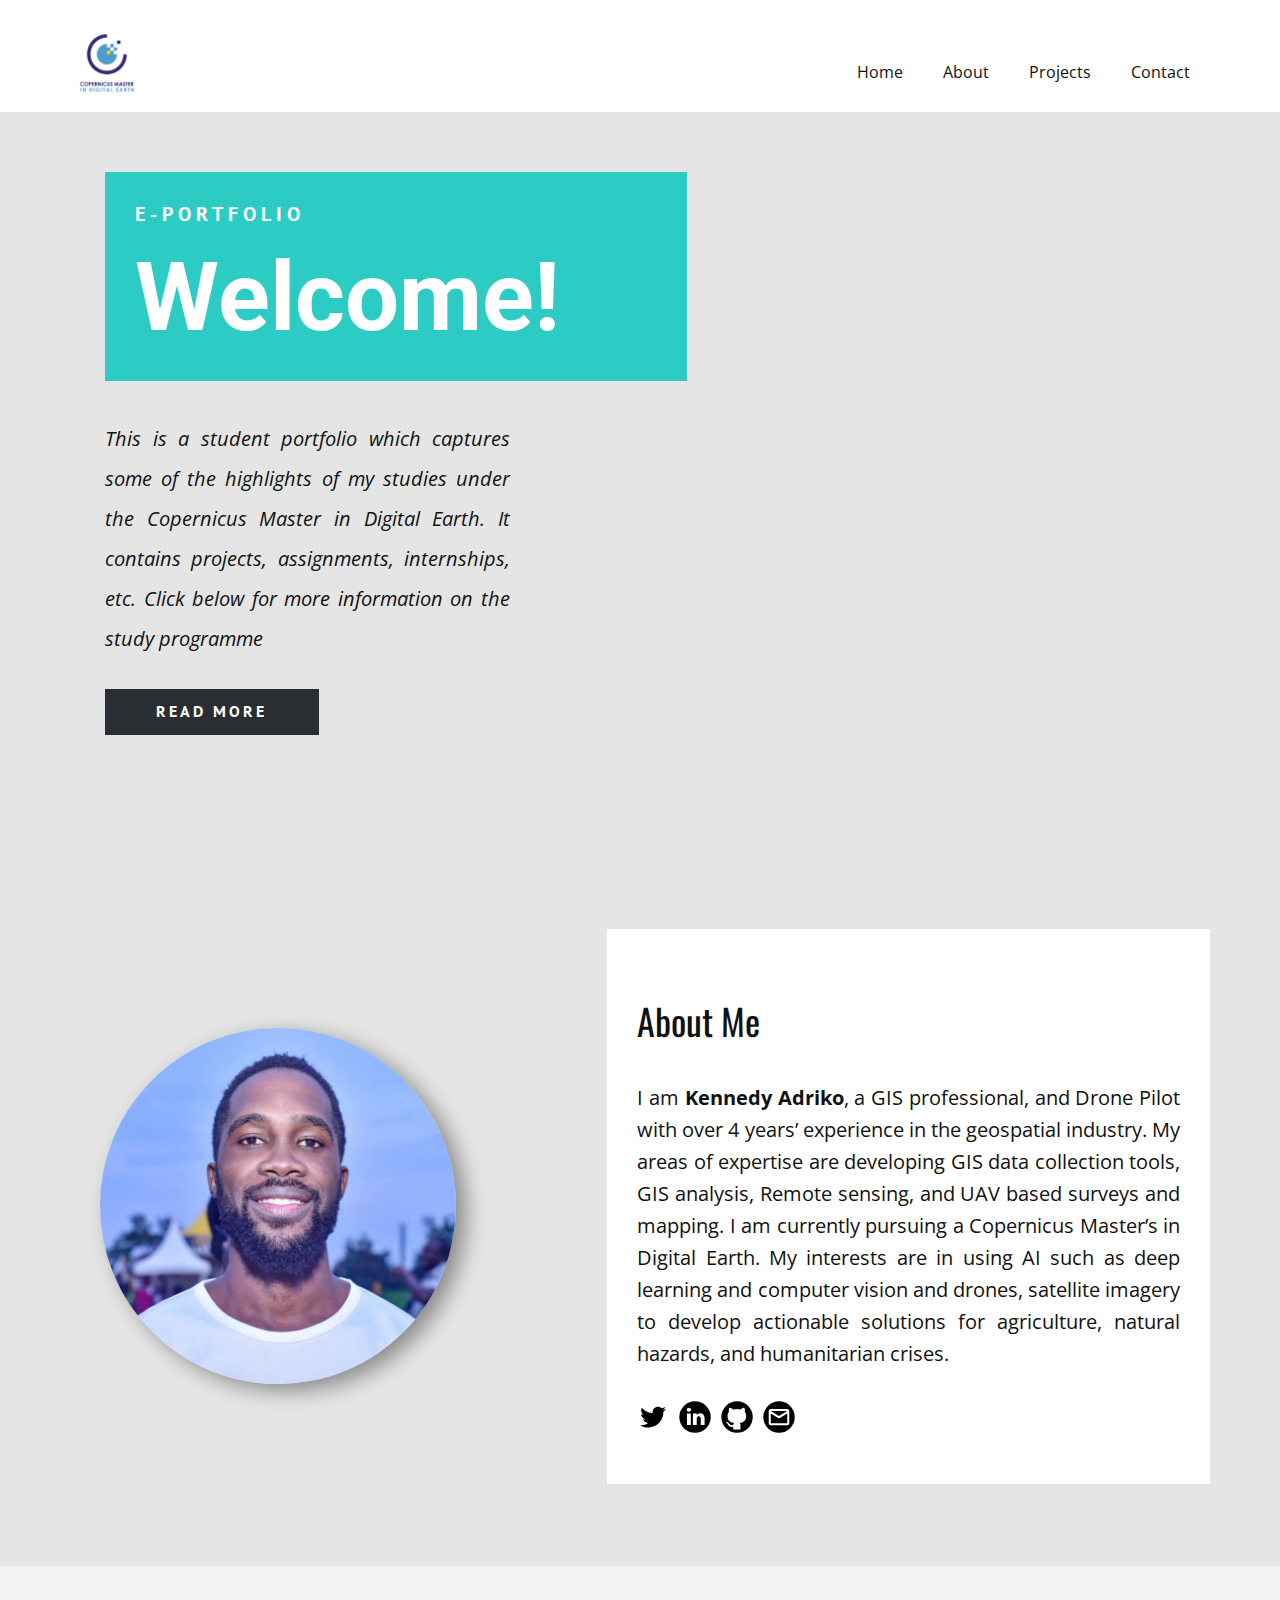
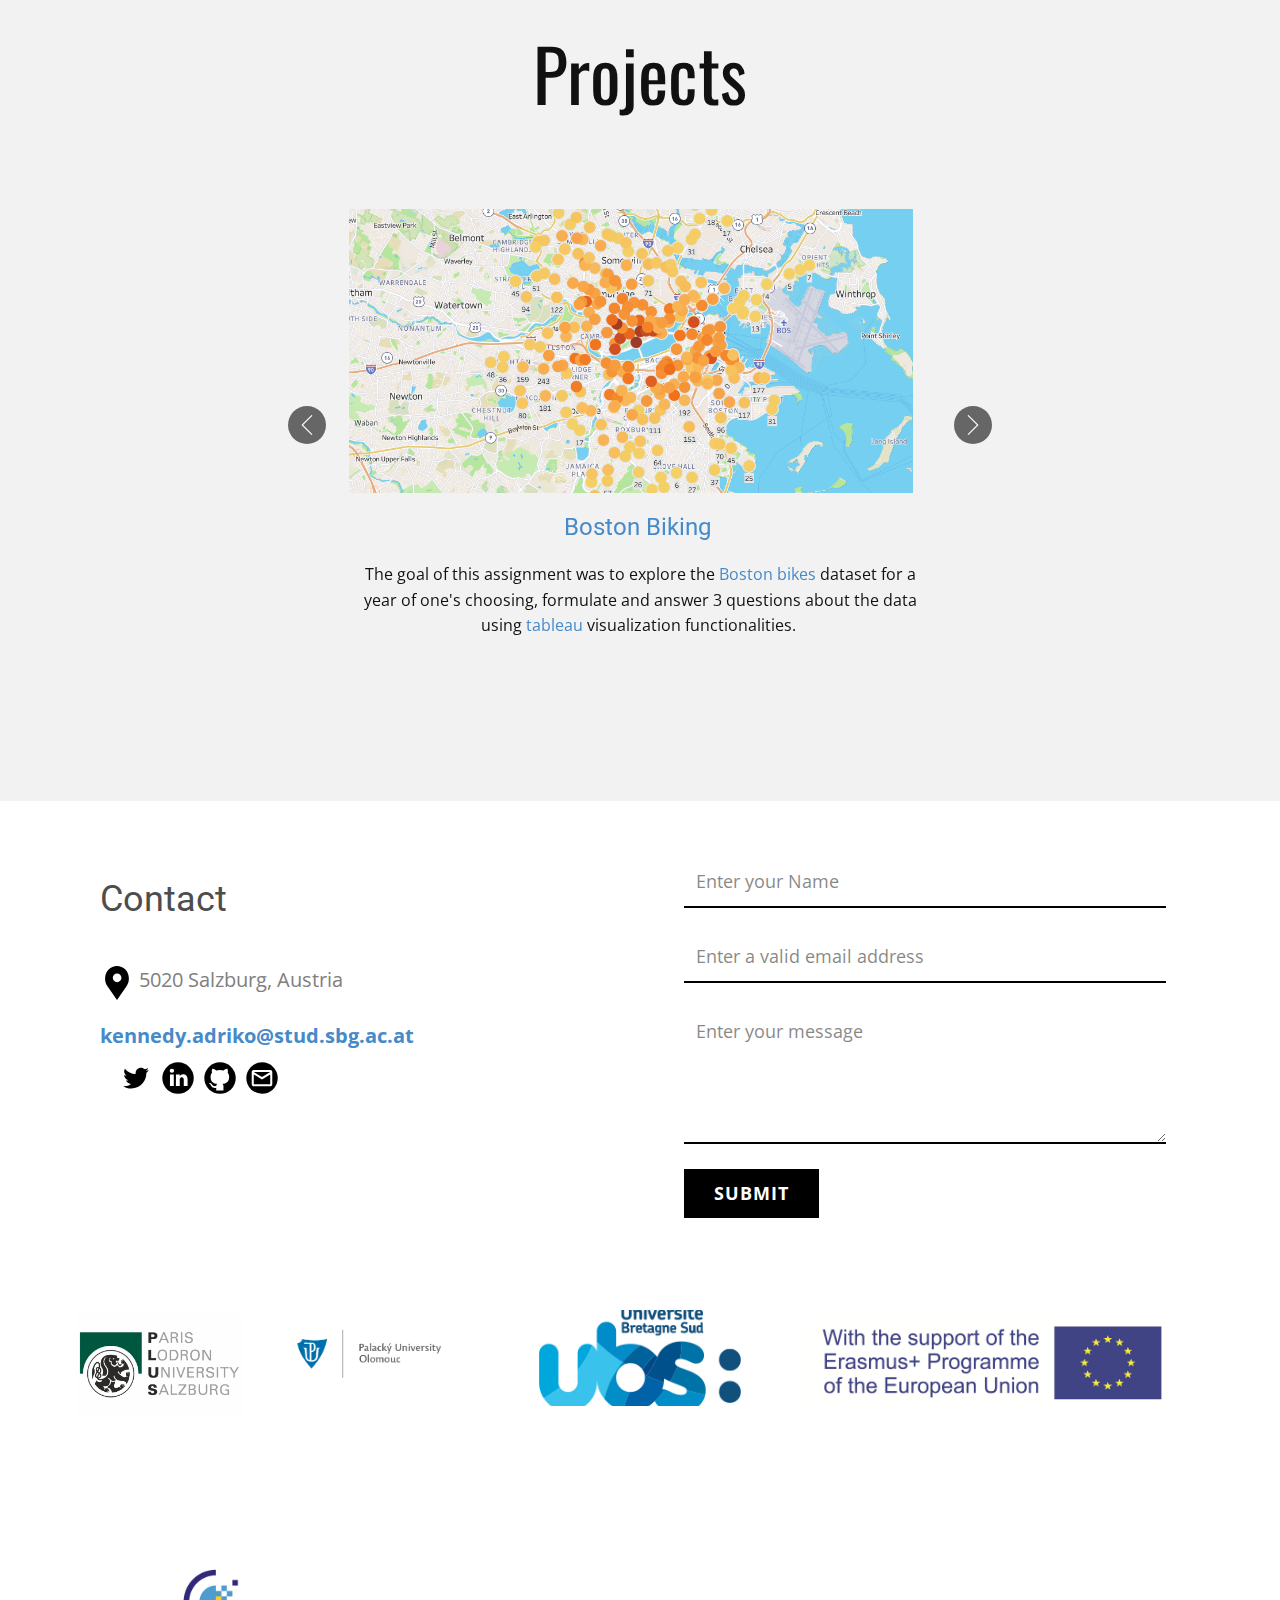
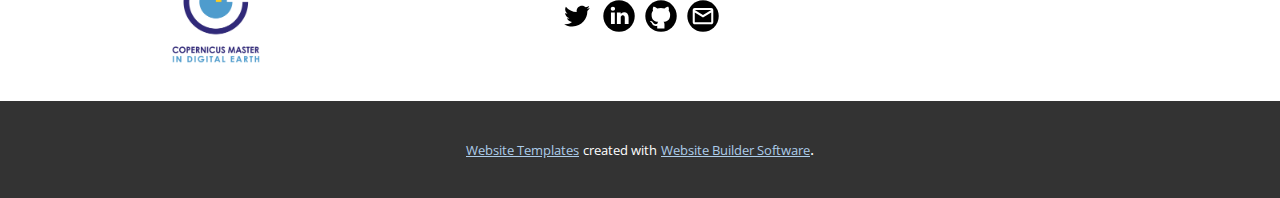
<file: index.html>
<!DOCTYPE html>
<html style="font-size: 16px;" lang="en">
  <head>
    <meta name="viewport" content="width=device-width, initial-scale=1.0">
    <meta charset="utf-8">
    <meta name="keywords" content="">
    <meta name="description" content="">
    <meta name="page_type" content="np-template-header-footer-from-plugin">
    <title>Home</title>
    <link rel="stylesheet" href="nicepage.css" media="screen">
<link rel="stylesheet" href="Home.css" media="screen">
    <script class="u-script" type="text/javascript" src="jquery.js" defer=""></script>
    <script class="u-script" type="text/javascript" src="nicepage.js" defer=""></script>
    <meta name="generator" content="Nicepage 4.2.0, nicepage.com">
    <link id="u-theme-google-font" rel="stylesheet" href="https://fonts.googleapis.com/css?family=Roboto:100,100i,300,300i,400,400i,500,500i,700,700i,900,900i|Open+Sans:300,300i,400,400i,600,600i,700,700i,800,800i">
    <link id="u-page-google-font" rel="stylesheet" href="https://fonts.googleapis.com/css?family=PT+Sans:400,400i,700,700i|Roboto:100,100i,300,300i,400,400i,500,500i,700,700i,900,900i|Oswald:200,300,400,500,600,700|Oswald:200,300,400,500,600,700">
    
    
    
    
    
    <script type="application/ld+json">{
		"@context": "http://schema.org",
		"@type": "Organization",
		"name": "e-Portfolio",
		"logo": "images/CMIDE-logoCMYK.jpg",
		"sameAs": [
				"https://twitter.com/Adken101",
				"https://www.linkedin.com/in/kennedy-adriko-345170124/",
				"mailto:kennedy.adriko@stud.sbg.ac.at"
		]
}</script>
    <meta name="theme-color" content="#478ac9">
    <meta name="twitter:site" content="@">
    <meta name="twitter:card" content="summary_large_image">
    <meta name="twitter:title" content="Home">
    <meta name="twitter:description" content="e-Portfolio">
    <meta property="og:title" content="Home">
    <meta property="og:description" content="">
    <meta property="og:type" content="website">
  </head>
  <body data-home-page="Home.html" data-home-page-title="Home" class="u-body"><header class="u-clearfix u-header u-white u-header" id="sec-3686"><div class="u-clearfix u-sheet u-sheet-1">
        <a href="https://nicepage.com" class="u-image u-logo u-image-1" data-image-width="1200" data-image-height="1295">
          <img src="images/CMIDE-logoCMYK.jpg" class="u-logo-image u-logo-image-1">
        </a>
        <nav class="u-menu u-menu-dropdown u-offcanvas u-menu-1">
          <div class="menu-collapse" style="font-size: 1rem; letter-spacing: 0px;">
            <a class="u-button-style u-custom-left-right-menu-spacing u-custom-padding-bottom u-custom-top-bottom-menu-spacing u-nav-link u-text-active-palette-1-base u-text-hover-palette-2-base" href="#">
              <svg viewBox="0 0 24 24"><use xmlns:xlink="http://www.w3.org/1999/xlink" xlink:href="#menu-hamburger"></use></svg>
              <svg version="1.1" xmlns="http://www.w3.org/2000/svg" xmlns:xlink="http://www.w3.org/1999/xlink"><defs><symbol id="menu-hamburger" viewBox="0 0 16 16" style="width: 16px; height: 16px;"><rect y="1" width="16" height="2"></rect><rect y="7" width="16" height="2"></rect><rect y="13" width="16" height="2"></rect>
</symbol>
</defs></svg>
            </a>
          </div>
          <div class="u-custom-menu u-nav-container">
            <ul class="u-nav u-unstyled u-nav-1"><li class="u-nav-item"><a class="u-button-style u-nav-link u-text-active-palette-1-base u-text-hover-palette-2-base" href="Home.html#Home" data-page-id="1496405245" style="padding: 10px 20px;">Home</a>
</li><li class="u-nav-item"><a class="u-button-style u-nav-link u-text-active-palette-1-base u-text-hover-palette-2-base" href="Home.html#aboutme" data-page-id="1496405245" style="padding: 10px 20px;">About</a>
</li><li class="u-nav-item"><a class="u-button-style u-nav-link u-text-active-palette-1-base u-text-hover-palette-2-base" href="Home.html#projects" data-page-id="1496405245" style="padding: 10px 20px;">Projects</a>
</li><li class="u-nav-item"><a class="u-button-style u-nav-link u-text-active-palette-1-base u-text-hover-palette-2-base" href="Home.html#contacts" data-page-id="1496405245" style="padding: 10px 20px;">Contact</a>
</li></ul>
          </div>
          <div class="u-custom-menu u-nav-container-collapse">
            <div class="u-black u-container-style u-inner-container-layout u-opacity u-opacity-95 u-sidenav">
              <div class="u-inner-container-layout u-sidenav-overflow">
                <div class="u-menu-close"></div>
                <ul class="u-align-center u-nav u-popupmenu-items u-unstyled u-nav-2"><li class="u-nav-item"><a class="u-button-style u-nav-link" href="Home.html#Home" data-page-id="1496405245" style="padding: 10px 20px;">Home</a>
</li><li class="u-nav-item"><a class="u-button-style u-nav-link" href="Home.html#aboutme" data-page-id="1496405245" style="padding: 10px 20px;">About</a>
</li><li class="u-nav-item"><a class="u-button-style u-nav-link" href="Home.html#projects" data-page-id="1496405245" style="padding: 10px 20px;">Projects</a>
</li><li class="u-nav-item"><a class="u-button-style u-nav-link" href="Home.html#contacts" data-page-id="1496405245" style="padding: 10px 20px;">Contact</a>
</li></ul>
              </div>
            </div>
            <div class="u-black u-menu-overlay u-opacity u-opacity-70"></div>
          </div>
        </nav>
      </div></header>
    <section class="u-clearfix u-grey-10 u-section-1" id="Home">
      <div class="u-clearfix u-sheet u-valign-middle-md u-sheet-1">
        <div class="u-clearfix u-expanded-width u-layout-wrap u-layout-wrap-1">
          <div class="u-gutter-0 u-layout">
            <div class="u-layout-row">
              <div class="u-align-center-xs u-align-justify-lg u-align-justify-md u-align-justify-sm u-align-justify-xl u-container-style u-layout-cell u-size-25 u-layout-cell-1">
                <div class="u-container-layout u-valign-top-sm u-valign-top-xs u-container-layout-1">
                  <p class="u-text u-text-1">This is a student portfolio which captures some of the highlights of my studies under the Copernicus Master in Digital Earth. It contains projects, assignments, internships, etc. Click below for more information on the study programme</p>
                  <a href="https://www.master-cde.eu/" class="u-active-palette-1-dark-2 u-btn u-btn-rectangle u-button-style u-custom-font u-font-pt-sans u-hover-palette-1-dark-2 u-palette-1-dark-3 u-radius-0 u-btn-1" target="_blank">read more</a>
                </div>
              </div>
              <div class="u-align-right u-container-style u-layout-cell u-size-35 u-layout-cell-2">
                <div class="u-container-layout u-container-layout-2">
                  <div class="u-align-center-sm u-align-center-xs u-container-style u-group u-palette-4-base u-group-1">
                    <div class="u-container-layout u-valign-middle-lg u-valign-middle-md u-valign-middle-xl u-valign-middle-xs u-container-layout-3">
                      <h5 class="u-custom-font u-font-pt-sans u-text u-text-2">e-PORTFOLIO</h5>
                      <h2 class="u-text u-text-3">Welcome!</h2>
                    </div>
                  </div>
                </div>
              </div>
            </div>
          </div>
        </div>
      </div>
    </section>
    <section class="u-align-center u-clearfix u-grey-10 u-section-2" id="aboutme">
      <div class="u-clearfix u-sheet u-valign-middle u-sheet-1">
        <div class="u-clearfix u-expanded-width u-gutter-100 u-layout-wrap u-layout-wrap-1">
          <div class="u-gutter-0 u-layout">
            <div class="u-layout-row">
              <div class="u-align-center-md u-align-center-sm u-align-center-xs u-align-left-lg u-align-left-xl u-container-style u-layout-cell u-size-26 u-layout-cell-1">
                <div class="u-container-layout u-valign-middle-xl u-container-layout-1">
                  <div alt="" class="u-image u-image-circle u-image-1" data-image-width="1080" data-image-height="720"></div>
                </div>
              </div>
              <div class="u-container-style u-layout-cell u-size-34 u-white u-layout-cell-2">
                <div class="u-container-layout u-container-layout-2">
                  <h2 class="u-align-left u-custom-font u-font-oswald u-text u-text-1"> About Me</h2>
                  <p class="u-align-justify u-text u-text-2">I am <b>Kennedy&nbsp;Adriko</b>,&nbsp;a GIS professional, and Drone Pilot with over 4 years’
experience in the geospatial industry. My areas of expertise are developing GIS
data collection tools, GIS analysis, Remote sensing, and UAV based surveys and
mapping. I am currently pursuing a Copernicus Master’s in Digital Earth. My interests
are in using AI such as deep learning and computer vision and drones, satellite
imagery to develop actionable solutions for&nbsp;agriculture, natural hazards,
and humanitarian crises.&nbsp;&nbsp;
                  </p>
                  <div class="u-social-icons u-spacing-10 u-social-icons-1">
                    <a class="u-social-url" target="_blank" href="https://twitter.com/Adken101" title="Twitter"><span class="u-icon u-icon-circle u-social-icon u-social-twitter u-text-black u-icon-1"><svg class="u-svg-link" preserveAspectRatio="xMidYMin slice" viewBox="0 0 112 112" style=""><use xmlns:xlink="http://www.w3.org/1999/xlink" xlink:href="#svg-fa5b"></use></svg><svg x="0px" y="0px" viewBox="0 0 112 112" id="svg-fa5b" class="u-svg-content"><path d="M92.2,38.2c0,0.8,0,1.6,0,2.3c0,24.3-18.6,52.4-52.6,52.4c-10.6,0.1-20.2-2.9-28.5-8.2 c1.4,0.2,2.9,0.2,4.4,0.2c8.7,0,16.7-2.9,23-7.9c-8.1-0.2-14.9-5.5-17.3-12.8c1.1,0.2,2.4,0.2,3.4,0.2c1.6,0,3.3-0.2,4.8-0.7 c-8.4-1.6-14.9-9.2-14.9-18c0-0.2,0-0.2,0-0.2c2.5,1.4,5.4,2.2,8.4,2.3c-5-3.3-8.3-8.9-8.3-15.4c0-3.4,1-6.5,2.5-9.2 c9.1,11.1,22.7,18.5,38,19.2c-0.2-1.4-0.4-2.8-0.4-4.3c0.1-10,8.3-18.2,18.5-18.2c5.4,0,10.1,2.2,13.5,5.7c4.3-0.8,8.1-2.3,11.7-4.5 c-1.4,4.3-4.3,7.9-8.1,10.1c3.7-0.4,7.3-1.4,10.6-2.9C98.9,32.3,95.7,35.5,92.2,38.2z"></path></svg></span>
                    </a>
                    <a class="u-social-url" target="_blank" data-type="LinkedIn" title="LinkedIn" href="https://www.linkedin.com/in/kennedy-adriko-345170124/"><span class="u-icon u-social-icon u-social-linkedin u-text-black u-icon-2"><svg class="u-svg-link" preserveAspectRatio="xMidYMin slice" viewBox="0 0 112 112" style=""><use xmlns:xlink="http://www.w3.org/1999/xlink" xlink:href="#svg-ffa9"></use></svg><svg class="u-svg-content" viewBox="0 0 112 112" x="0" y="0" id="svg-ffa9"><circle fill="currentColor" cx="56.1" cy="56.1" r="55"></circle><path fill="#FFFFFF" d="M41.3,83.7H27.9V43.4h13.4V83.7z M34.6,37.9L34.6,37.9c-4.6,0-7.5-3.1-7.5-7c0-4,3-7,7.6-7s7.4,3,7.5,7
            C42.2,34.8,39.2,37.9,34.6,37.9z M89.6,83.7H76.2V62.2c0-5.4-1.9-9.1-6.8-9.1c-3.7,0-5.9,2.5-6.9,4.9c-0.4,0.9-0.4,2.1-0.4,3.3v22.5
            H48.7c0,0,0.2-36.5,0-40.3h13.4v5.7c1.8-2.7,5-6.7,12.1-6.7c8.8,0,15.4,5.8,15.4,18.1V83.7z"></path></svg></span>
                    </a>
                    <a class="u-social-url" target="_blank" data-type="Github" title="Github" href=""><span class="u-icon u-social-github u-social-icon u-text-black u-icon-3"><svg class="u-svg-link" preserveAspectRatio="xMidYMin slice" viewBox="0 0 112 112" style=""><use xmlns:xlink="http://www.w3.org/1999/xlink" xlink:href="#svg-9531"></use></svg><svg class="u-svg-content" viewBox="0 0 112 112" x="0" y="0" id="svg-9531"><circle fill="currentColor" cx="56.1" cy="56.1" r="55"></circle><path fill="#FFFFFF" d="M88,51.3c0-5.5-1.9-10.2-5.3-13.7c0.6-1.3,2.3-6.5-0.5-13.5c0,0-4.2-1.4-14,5.3c-4.1-1.1-8.4-1.7-12.7-1.8
	c-4.3,0-8.7,0.6-12.7,1.8c-9.7-6.6-14-5.3-14-5.3c-2.8,7-1,12.2-0.5,13.5C25,41.2,23,45.7,23,51.3c0,19.6,11.9,23.9,23.3,25.2
	c-1.5,1.3-2.8,3.5-3.2,6.8c-3,1.3-10.2,3.6-14.9-4.3c0,0-2.7-4.9-7.8-5.3c0,0-5-0.1-0.4,3.1c0,0,3.3,1.6,5.6,7.5c0,0,3,9.1,17.2,6
	c0,4.3,0.1,8.3,0.1,9.5h25.2c0-1.7,0.1-7.2,0.1-14c0-4.7-1.7-7.9-3.4-9.4C76,75.2,88,70.9,88,51.3z"></path></svg></span>
                    </a>
                    <a class="u-social-url" target="_blank" data-type="Email" title="Email" href="mailto:kennedy.adriko@stud.sbg.ac.at"><span class="u-icon u-social-email u-social-icon u-text-black u-icon-4"><svg class="u-svg-link" preserveAspectRatio="xMidYMin slice" viewBox="0 0 112 112" style=""><use xmlns:xlink="http://www.w3.org/1999/xlink" xlink:href="#svg-6761"></use></svg><svg class="u-svg-content" viewBox="0 0 112 112" x="0" y="0" id="svg-6761"><circle fill="currentColor" cx="56.1" cy="56.1" r="55"></circle><path id="path3864" fill="#FFFFFF" d="M27.2,28h57.6c4,0,7.2,3.2,7.2,7.2l0,0v42.7c0,3.9-3.2,7.2-7.2,7.2l0,0H27.2
	c-4,0-7.2-3.2-7.2-7.2V35.2C20,31.1,23.2,28,27.2,28 M56,52.9l28.8-17.8H27.2L56,52.9 M27.2,77.7h57.6V43.5L56,61.3L27.2,43.5V77.7z
	"></path></svg></span>
                    </a>
                  </div>
                </div>
              </div>
            </div>
          </div>
        </div>
      </div>
    </section>
    <section class="u-align-center u-clearfix u-grey-5 u-section-3" id="projects">
      <div class="u-clearfix u-sheet u-sheet-1">
        <h1 class="u-text u-text-1">Projects</h1>
        <div id="carousel-bd35" data-interval="5000" data-u-ride="carousel" class="u-carousel u-expanded-width-xs u-slider u-slider-1">
          <ol class="u-absolute-hcenter u-carousel-indicators u-hidden u-carousel-indicators-1">
            <li data-u-target="#carousel-bd35" class="u-active u-grey-30" data-u-slide-to="0"></li>
            <li data-u-target="#carousel-bd35" class="u-grey-30" data-u-slide-to="1"></li>
          </ol>
          <div class="u-carousel-inner" role="listbox">
            <div class="u-active u-align-center u-carousel-item u-container-style u-slide">
              <div class="u-container-layout u-valign-top u-container-layout-1">
                <img alt="" class="u-image u-image-default u-image-1" data-image-width="982" data-image-height="652" src="images/tableu.PNG">
                <h4 class="u-text u-text-default u-text-2">
                  <a class="u-active-none u-border-none u-btn u-button-link u-button-style u-hover-none u-none u-text-palette-1-base u-btn-1" href="https://public.tableau.com/app/profile/adriko.kennedy/viz/bostonbiking/BikeDashboard#1" target="_blank"> Boston Biking&nbsp;</a>
                </h4>
                <p class="u-text u-text-3"> The goal of this assignment was to explore the <a href="https://www.boston.gov/departments/boston-bikes" class="u-active-none u-border-none u-btn u-button-link u-button-style u-hover-none u-none u-text-palette-1-base u-btn-2" target="_blank">Boston bikes </a>dataset for a year of one's choosing, formulate and answer 3 questions about the data using <a href="https://www.tableau.com/en-gb" class="u-active-none u-border-none u-btn u-button-link u-button-style u-hover-none u-none u-text-palette-1-base u-btn-3" target="_blank">tableau </a>visualization functionalities.&nbsp;
                </p>
              </div>
            </div>
            <div class="u-align-center u-carousel-item u-container-style u-slide">
              <div class="u-container-layout u-valign-top-lg u-valign-top-md u-valign-top-sm u-valign-top-xl u-container-layout-2">
                <img alt="" class="u-image u-image-default u-image-2" data-image-width="1003" data-image-height="725" src="images/leaflet.jpg">
                <h4 class="u-text u-text-default u-text-4">
                  <a class="u-active-none u-border-none u-btn u-button-link u-button-style u-hover-none u-none u-text-palette-1-base u-btn-4" href="https://adken.github.io/geoviz-leaflet/" target="_blank">Leaflet Web Application</a>
                </h4>
                <p class="u-text u-text-5"> The goal of this assignment was to explore the leaflet JavaScript web mapping library and use it to create an interactive map of&nbsp; features of one's choice in the City of Salzburg</p>
              </div>
            </div>
          </div>
          <a class="u-absolute-vcenter u-carousel-control u-carousel-control-prev u-grey-60 u-icon-circle u-spacing-9 u-carousel-control-1" href="#carousel-bd35" role="button" data-u-slide="prev">
            <span aria-hidden="true">
              <svg viewBox="0 0 477.175 477.175"><path d="M145.188,238.575l215.5-215.5c5.3-5.3,5.3-13.8,0-19.1s-13.8-5.3-19.1,0l-225.1,225.1c-5.3,5.3-5.3,13.8,0,19.1l225.1,225
                    c2.6,2.6,6.1,4,9.5,4s6.9-1.3,9.5-4c5.3-5.3,5.3-13.8,0-19.1L145.188,238.575z"></path></svg>
            </span>
            <span class="sr-only">+Previous</span>
          </a>
          <a class="u-absolute-vcenter u-carousel-control u-carousel-control-next u-grey-60 u-icon-circle u-spacing-9 u-carousel-control-2" href="#carousel-bd35" role="button" data-u-slide="next">
            <span aria-hidden="true">
              <svg viewBox="0 0 477.175 477.175"><path d="M360.731,229.075l-225.1-225.1c-5.3-5.3-13.8-5.3-19.1,0s-5.3,13.8,0,19.1l215.5,215.5l-215.5,215.5
                    c-5.3,5.3-5.3,13.8,0,19.1c2.6,2.6,6.1,4,9.5,4c3.4,0,6.9-1.3,9.5-4l225.1-225.1C365.931,242.875,365.931,234.275,360.731,229.075z"></path></svg>
            </span>
            <span class="sr-only">+Next</span>
          </a>
        </div>
      </div>
    </section>
    <section class="u-clearfix u-section-4" id="contacts">
      <div class="u-clearfix u-sheet u-sheet-1">
        <div class="u-clearfix u-expanded-width u-layout-wrap u-layout-wrap-1">
          <div class="u-gutter-0 u-layout">
            <div class="u-layout-row">
              <div class="u-align-left u-container-style u-layout-cell u-left-cell u-size-30 u-white u-layout-cell-1">
                <div class="u-container-layout u-container-layout-1">
                  <h2 class="u-text u-text-grey-70 u-text-1">Contact&nbsp;</h2>
                  <p class="u-text u-text-grey-50 u-text-2"><span class="u-icon u-text-black u-icon-1"><svg class="u-svg-content" viewBox="0 0 54.757 54.757" x="0px" y="0px" style="width: 1em; height: 1em;"><path d="M40.94,5.617C37.318,1.995,32.502,0,27.38,0c-5.123,0-9.938,1.995-13.56,5.617c-6.703,6.702-7.536,19.312-1.804,26.952
	L27.38,54.757L42.721,32.6C48.476,24.929,47.643,12.319,40.94,5.617z M27.557,26c-3.859,0-7-3.141-7-7s3.141-7,7-7s7,3.141,7,7
	S31.416,26,27.557,26z"></path></svg><img></span>&nbsp;5020 Salzburg, Austria&nbsp;<br>
                    <a href="mailto:" class="u-active-none u-border-none u-btn u-button-link u-button-style u-hover-none u-none u-text-palette-1-base u-btn-1" target="_blank">kennedy.adriko@stud.sbg.ac.at</a>
                  </p>
                  <div class="u-social-icons u-spacing-10 u-social-icons-1">
                    <a class="u-social-url" target="_blank" href="https://twitter.com/Adken101" title="Twitter"><span class="u-icon u-icon-circle u-social-icon u-social-twitter u-text-black u-icon-2"><svg class="u-svg-link" preserveAspectRatio="xMidYMin slice" viewBox="0 0 112 112" style=""><use xmlns:xlink="http://www.w3.org/1999/xlink" xlink:href="#svg-2fa0"></use></svg><svg x="0px" y="0px" viewBox="0 0 112 112" id="svg-2fa0" class="u-svg-content"><path d="M92.2,38.2c0,0.8,0,1.6,0,2.3c0,24.3-18.6,52.4-52.6,52.4c-10.6,0.1-20.2-2.9-28.5-8.2 c1.4,0.2,2.9,0.2,4.4,0.2c8.7,0,16.7-2.9,23-7.9c-8.1-0.2-14.9-5.5-17.3-12.8c1.1,0.2,2.4,0.2,3.4,0.2c1.6,0,3.3-0.2,4.8-0.7 c-8.4-1.6-14.9-9.2-14.9-18c0-0.2,0-0.2,0-0.2c2.5,1.4,5.4,2.2,8.4,2.3c-5-3.3-8.3-8.9-8.3-15.4c0-3.4,1-6.5,2.5-9.2 c9.1,11.1,22.7,18.5,38,19.2c-0.2-1.4-0.4-2.8-0.4-4.3c0.1-10,8.3-18.2,18.5-18.2c5.4,0,10.1,2.2,13.5,5.7c4.3-0.8,8.1-2.3,11.7-4.5 c-1.4,4.3-4.3,7.9-8.1,10.1c3.7-0.4,7.3-1.4,10.6-2.9C98.9,32.3,95.7,35.5,92.2,38.2z"></path></svg></span>
                    </a>
                    <a class="u-social-url" target="_blank" data-type="LinkedIn" title="LinkedIn" href="https://www.linkedin.com/in/kennedy-adriko-345170124/"><span class="u-icon u-social-icon u-social-linkedin u-text-black u-icon-3"><svg class="u-svg-link" preserveAspectRatio="xMidYMin slice" viewBox="0 0 112 112" style=""><use xmlns:xlink="http://www.w3.org/1999/xlink" xlink:href="#svg-7bd9"></use></svg><svg class="u-svg-content" viewBox="0 0 112 112" x="0" y="0" id="svg-7bd9"><circle fill="currentColor" cx="56.1" cy="56.1" r="55"></circle><path fill="#FFFFFF" d="M41.3,83.7H27.9V43.4h13.4V83.7z M34.6,37.9L34.6,37.9c-4.6,0-7.5-3.1-7.5-7c0-4,3-7,7.6-7s7.4,3,7.5,7
            C42.2,34.8,39.2,37.9,34.6,37.9z M89.6,83.7H76.2V62.2c0-5.4-1.9-9.1-6.8-9.1c-3.7,0-5.9,2.5-6.9,4.9c-0.4,0.9-0.4,2.1-0.4,3.3v22.5
            H48.7c0,0,0.2-36.5,0-40.3h13.4v5.7c1.8-2.7,5-6.7,12.1-6.7c8.8,0,15.4,5.8,15.4,18.1V83.7z"></path></svg></span>
                    </a>
                    <a class="u-social-url" target="_blank" data-type="Github" title="Github" href=""><span class="u-icon u-social-github u-social-icon u-text-black u-icon-4"><svg class="u-svg-link" preserveAspectRatio="xMidYMin slice" viewBox="0 0 112 112" style=""><use xmlns:xlink="http://www.w3.org/1999/xlink" xlink:href="#svg-1413"></use></svg><svg class="u-svg-content" viewBox="0 0 112 112" x="0" y="0" id="svg-1413"><circle fill="currentColor" cx="56.1" cy="56.1" r="55"></circle><path fill="#FFFFFF" d="M88,51.3c0-5.5-1.9-10.2-5.3-13.7c0.6-1.3,2.3-6.5-0.5-13.5c0,0-4.2-1.4-14,5.3c-4.1-1.1-8.4-1.7-12.7-1.8
	c-4.3,0-8.7,0.6-12.7,1.8c-9.7-6.6-14-5.3-14-5.3c-2.8,7-1,12.2-0.5,13.5C25,41.2,23,45.7,23,51.3c0,19.6,11.9,23.9,23.3,25.2
	c-1.5,1.3-2.8,3.5-3.2,6.8c-3,1.3-10.2,3.6-14.9-4.3c0,0-2.7-4.9-7.8-5.3c0,0-5-0.1-0.4,3.1c0,0,3.3,1.6,5.6,7.5c0,0,3,9.1,17.2,6
	c0,4.3,0.1,8.3,0.1,9.5h25.2c0-1.7,0.1-7.2,0.1-14c0-4.7-1.7-7.9-3.4-9.4C76,75.2,88,70.9,88,51.3z"></path></svg></span>
                    </a>
                    <a class="u-social-url" target="_blank" data-type="Email" title="Email" href="mailto:kennedy.adriko@stud.sbg.ac.at"><span class="u-icon u-social-email u-social-icon u-text-black u-icon-5"><svg class="u-svg-link" preserveAspectRatio="xMidYMin slice" viewBox="0 0 112 112" style=""><use xmlns:xlink="http://www.w3.org/1999/xlink" xlink:href="#svg-dc35"></use></svg><svg class="u-svg-content" viewBox="0 0 112 112" x="0" y="0" id="svg-dc35"><circle fill="currentColor" cx="56.1" cy="56.1" r="55"></circle><path id="path3864" fill="#FFFFFF" d="M27.2,28h57.6c4,0,7.2,3.2,7.2,7.2l0,0v42.7c0,3.9-3.2,7.2-7.2,7.2l0,0H27.2
	c-4,0-7.2-3.2-7.2-7.2V35.2C20,31.1,23.2,28,27.2,28 M56,52.9l28.8-17.8H27.2L56,52.9 M27.2,77.7h57.6V43.5L56,61.3L27.2,43.5V77.7z
	"></path></svg></span>
                    </a>
                  </div>
                </div>
              </div>
              <div class="u-align-left u-container-style u-layout-cell u-right-cell u-size-30 u-white u-layout-cell-2">
                <div class="u-container-layout u-valign-middle-lg u-valign-middle-md u-valign-middle-sm u-valign-middle-xl u-container-layout-2">
                  <div class="u-expanded-width-lg u-expanded-width-md u-expanded-width-sm u-expanded-width-xl u-form u-form-1">
                    <form action="scripts/form-contacts.php" method="POST" class="u-clearfix u-form-spacing-24 u-form-vertical u-inner-form" style="padding: 24px;" source="customphp" name="form">
                      <div class="u-form-group u-form-name">
                        <label for="name-3b9a" class="u-form-control-hidden u-label">Name</label>
                        <input type="text" placeholder="Enter your Name" id="name-3b9a" name="name" class="u-border-2 u-border-black u-border-no-left u-border-no-right u-border-no-top u-input u-input-rectangle u-input-1" required="">
                      </div>
                      <div class="u-form-email u-form-group">
                        <label for="email-3b9a" class="u-form-control-hidden u-label">Email</label>
                        <input type="email" placeholder="Enter a valid email address" id="email-3b9a" name="email" class="u-border-2 u-border-black u-border-no-left u-border-no-right u-border-no-top u-input u-input-rectangle u-input-2" required="">
                      </div>
                      <div class="u-form-group u-form-message">
                        <label for="message-3b9a" class="u-form-control-hidden u-label">Message</label>
                        <textarea placeholder="Enter your message" rows="4" cols="50" id="message-3b9a" name="message" class="u-border-2 u-border-black u-border-no-left u-border-no-right u-border-no-top u-input u-input-rectangle u-input-3" required=""></textarea>
                      </div>
                      <div class="u-align-left u-form-group u-form-submit">
                        <a href="#" class="u-black u-btn u-btn-submit u-button-style u-hover-grey-60 u-btn-2">Submit</a>
                        <input type="submit" value="submit" class="u-form-control-hidden">
                      </div>
                      <div class="u-form-send-message u-form-send-success"> Thank you! Your message has been sent. </div>
                      <div class="u-form-send-error u-form-send-message"> Unable to send your message. Please fix errors then try again. </div>
                      <input type="hidden" value="" name="recaptchaResponse">
                    </form>
                  </div>
                </div>
              </div>
            </div>
          </div>
        </div>
        <div class="u-clearfix u-expanded-width u-layout-wrap u-layout-wrap-2">
          <div class="u-gutter-0 u-layout">
            <div class="u-layout-row">
              <div class="u-align-left u-container-style u-layout-cell u-left-cell u-size-60 u-layout-cell-3">
                <div class="u-container-layout u-container-layout-3">
                  <img class="u-image u-image-contain u-image-default u-image-1" src="images/logosbeneficaireserasmusleft_withthesupport-01_01.png" alt="" data-image-width="1600" data-image-height="413" data-href="https://www.eacea.ec.europa.eu/grants_en" data-target="_blank">
                  <img class="u-image u-image-contain u-image-default u-image-2" src="images/UP_logo_horizont_en.png" alt="" data-image-width="855" data-image-height="390" data-href="https://www.upol.cz/en/" data-target="_blank">
                  <img class="u-image u-image-default u-image-3" src="images/ubs_logo.png" alt="" data-image-width="218" data-image-height="123" data-href="https://www.univ-ubs.fr/en/index.html" data-target="_blank">
                  <img class="u-image u-image-default u-image-4" src="images/PLUSLogoenglischFarbe.jpg" alt="" data-image-width="1359" data-image-height="709" data-href="https://www.plus.ac.at/" data-target="_blank">
                </div>
              </div>
            </div>
          </div>
        </div>
      </div>
    </section>
    
    
    <footer class="u-align-center-md u-align-center-sm u-align-center-xs u-clearfix u-footer u-white" id="sec-203c"><div class="u-clearfix u-sheet u-sheet-1">
        <a href="https://www.master-cde.eu/" class="u-image u-logo u-image-1" data-image-width="1200" data-image-height="1295" title="Copernicus Master" target="_blank">
          <img src="images/CMIDE-logoCMYK.jpg" class="u-logo-image u-logo-image-1">
        </a>
        <div class="u-social-icons u-spacing-10 u-social-icons-1">
          <a class="u-social-url" target="_blank" href="https://twitter.com/Adken101" title="Twitter"><span class="u-icon u-icon-circle u-social-icon u-social-twitter u-text-black u-icon-1"><svg class="u-svg-link" preserveAspectRatio="xMidYMin slice" viewBox="0 0 112 112" style=""><use xmlns:xlink="http://www.w3.org/1999/xlink" xlink:href="#svg-0781"></use></svg><svg x="0px" y="0px" viewBox="0 0 112 112" id="svg-0781" class="u-svg-content"><path d="M92.2,38.2c0,0.8,0,1.6,0,2.3c0,24.3-18.6,52.4-52.6,52.4c-10.6,0.1-20.2-2.9-28.5-8.2 c1.4,0.2,2.9,0.2,4.4,0.2c8.7,0,16.7-2.9,23-7.9c-8.1-0.2-14.9-5.5-17.3-12.8c1.1,0.2,2.4,0.2,3.4,0.2c1.6,0,3.3-0.2,4.8-0.7 c-8.4-1.6-14.9-9.2-14.9-18c0-0.2,0-0.2,0-0.2c2.5,1.4,5.4,2.2,8.4,2.3c-5-3.3-8.3-8.9-8.3-15.4c0-3.4,1-6.5,2.5-9.2 c9.1,11.1,22.7,18.5,38,19.2c-0.2-1.4-0.4-2.8-0.4-4.3c0.1-10,8.3-18.2,18.5-18.2c5.4,0,10.1,2.2,13.5,5.7c4.3-0.8,8.1-2.3,11.7-4.5 c-1.4,4.3-4.3,7.9-8.1,10.1c3.7-0.4,7.3-1.4,10.6-2.9C98.9,32.3,95.7,35.5,92.2,38.2z"></path></svg></span>
          </a>
          <a class="u-social-url" target="_blank" data-type="LinkedIn" title="LinkedIn" href="https://www.linkedin.com/in/kennedy-adriko-345170124/"><span class="u-icon u-social-icon u-social-linkedin u-text-black u-icon-2"><svg class="u-svg-link" preserveAspectRatio="xMidYMin slice" viewBox="0 0 112 112" style=""><use xmlns:xlink="http://www.w3.org/1999/xlink" xlink:href="#svg-fa84"></use></svg><svg class="u-svg-content" viewBox="0 0 112 112" x="0" y="0" id="svg-fa84"><circle fill="currentColor" cx="56.1" cy="56.1" r="55"></circle><path fill="#FFFFFF" d="M41.3,83.7H27.9V43.4h13.4V83.7z M34.6,37.9L34.6,37.9c-4.6,0-7.5-3.1-7.5-7c0-4,3-7,7.6-7s7.4,3,7.5,7
            C42.2,34.8,39.2,37.9,34.6,37.9z M89.6,83.7H76.2V62.2c0-5.4-1.9-9.1-6.8-9.1c-3.7,0-5.9,2.5-6.9,4.9c-0.4,0.9-0.4,2.1-0.4,3.3v22.5
            H48.7c0,0,0.2-36.5,0-40.3h13.4v5.7c1.8-2.7,5-6.7,12.1-6.7c8.8,0,15.4,5.8,15.4,18.1V83.7z"></path></svg></span>
          </a>
          <a class="u-social-url" target="_blank" data-type="Github" title="Github" href=""><span class="u-icon u-social-github u-social-icon u-text-black u-icon-3"><svg class="u-svg-link" preserveAspectRatio="xMidYMin slice" viewBox="0 0 112 112" style=""><use xmlns:xlink="http://www.w3.org/1999/xlink" xlink:href="#svg-5790"></use></svg><svg class="u-svg-content" viewBox="0 0 112 112" x="0" y="0" id="svg-5790"><circle fill="currentColor" cx="56.1" cy="56.1" r="55"></circle><path fill="#FFFFFF" d="M88,51.3c0-5.5-1.9-10.2-5.3-13.7c0.6-1.3,2.3-6.5-0.5-13.5c0,0-4.2-1.4-14,5.3c-4.1-1.1-8.4-1.7-12.7-1.8
	c-4.3,0-8.7,0.6-12.7,1.8c-9.7-6.6-14-5.3-14-5.3c-2.8,7-1,12.2-0.5,13.5C25,41.2,23,45.7,23,51.3c0,19.6,11.9,23.9,23.3,25.2
	c-1.5,1.3-2.8,3.5-3.2,6.8c-3,1.3-10.2,3.6-14.9-4.3c0,0-2.7-4.9-7.8-5.3c0,0-5-0.1-0.4,3.1c0,0,3.3,1.6,5.6,7.5c0,0,3,9.1,17.2,6
	c0,4.3,0.1,8.3,0.1,9.5h25.2c0-1.7,0.1-7.2,0.1-14c0-4.7-1.7-7.9-3.4-9.4C76,75.2,88,70.9,88,51.3z"></path></svg></span>
          </a>
          <a class="u-social-url" target="_blank" data-type="Email" title="Email" href="mailto:kennedy.adriko@stud.sbg.ac.at"><span class="u-icon u-social-email u-social-icon u-text-black u-icon-4"><svg class="u-svg-link" preserveAspectRatio="xMidYMin slice" viewBox="0 0 112 112" style=""><use xmlns:xlink="http://www.w3.org/1999/xlink" xlink:href="#svg-3715"></use></svg><svg class="u-svg-content" viewBox="0 0 112 112" x="0" y="0" id="svg-3715"><circle fill="currentColor" cx="56.1" cy="56.1" r="55"></circle><path id="path3864" fill="#FFFFFF" d="M27.2,28h57.6c4,0,7.2,3.2,7.2,7.2l0,0v42.7c0,3.9-3.2,7.2-7.2,7.2l0,0H27.2
	c-4,0-7.2-3.2-7.2-7.2V35.2C20,31.1,23.2,28,27.2,28 M56,52.9l28.8-17.8H27.2L56,52.9 M27.2,77.7h57.6V43.5L56,61.3L27.2,43.5V77.7z
	"></path></svg></span>
          </a>
        </div>
      </div></footer>
    <section class="u-backlink u-clearfix u-grey-80">
      <a class="u-link" href="https://nicepage.com/website-templates" target="_blank">
        <span>Website Templates</span>
      </a>
      <p class="u-text">
        <span>created with</span>
      </p>
      <a class="u-link" href="" target="_blank">
        <span>Website Builder Software</span>
      </a>. 
    </section>
  </body>
</html>
</file>
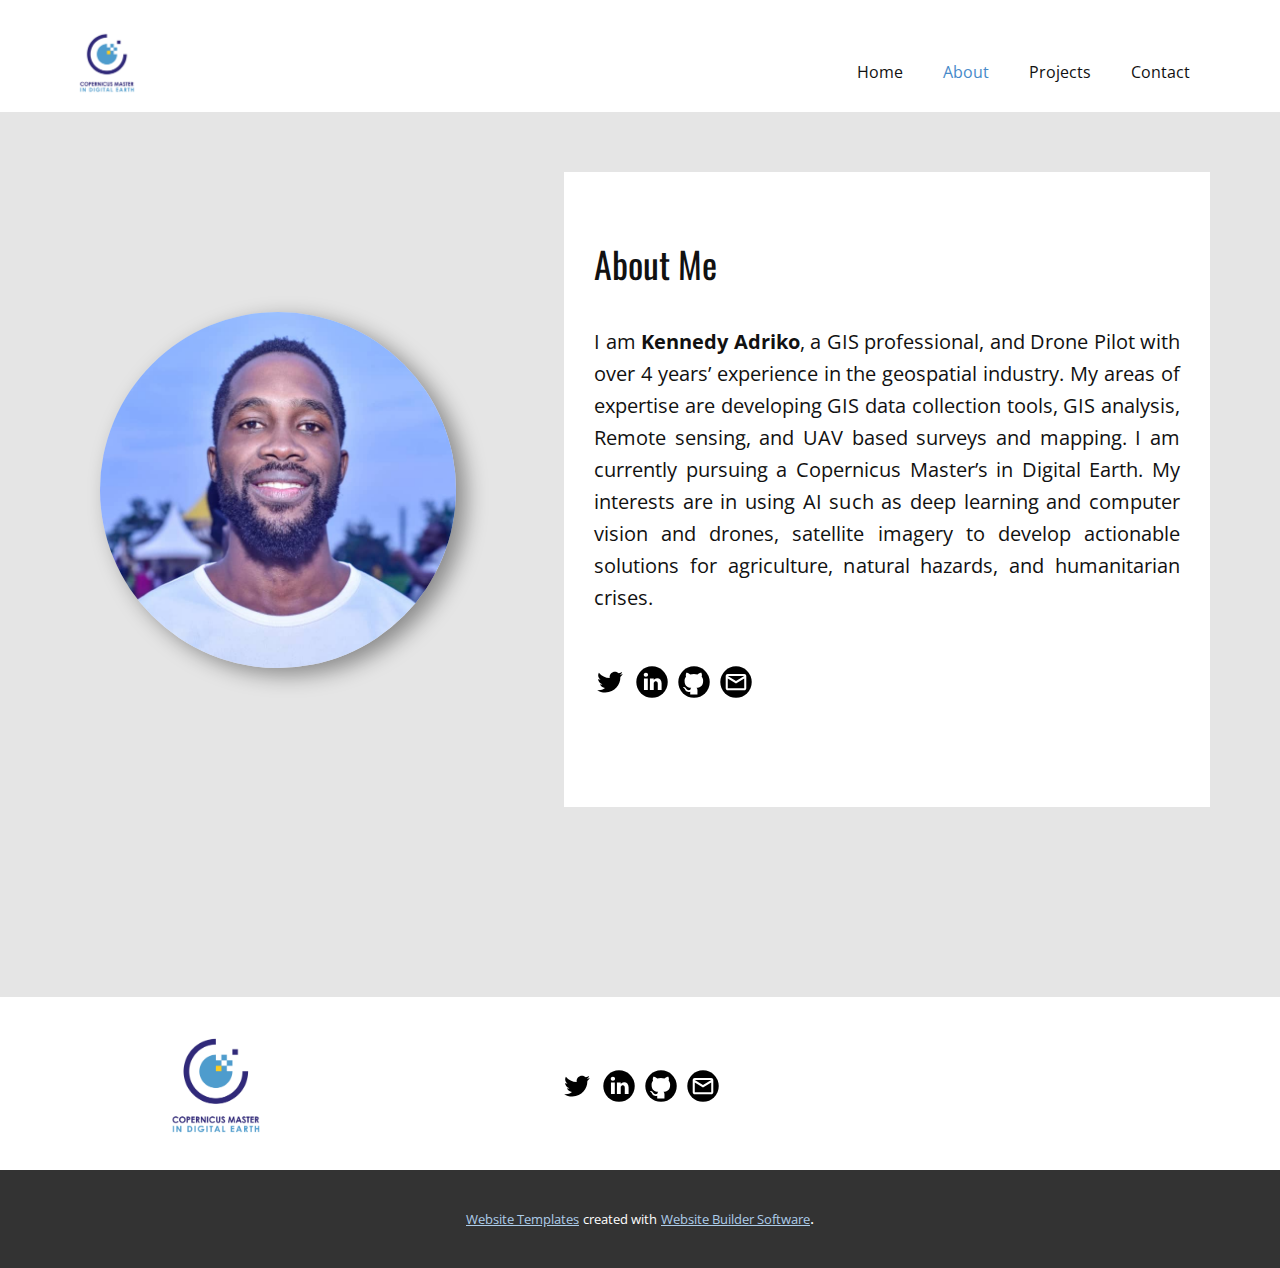
<file: About.html>
<!DOCTYPE html>
<html style="font-size: 16px;" lang="en">
  <head>
    <meta name="viewport" content="width=device-width, initial-scale=1.0">
    <meta charset="utf-8">
    <meta name="keywords" content="">
    <meta name="description" content="">
    <meta name="page_type" content="np-template-header-footer-from-plugin">
    <title>About</title>
    <link rel="stylesheet" href="nicepage.css" media="screen">
<link rel="stylesheet" href="About.css" media="screen">
    <script class="u-script" type="text/javascript" src="jquery.js" defer=""></script>
    <script class="u-script" type="text/javascript" src="nicepage.js" defer=""></script>
    <meta name="generator" content="Nicepage 4.2.0, nicepage.com">
    <link id="u-theme-google-font" rel="stylesheet" href="https://fonts.googleapis.com/css?family=Roboto:100,100i,300,300i,400,400i,500,500i,700,700i,900,900i|Open+Sans:300,300i,400,400i,600,600i,700,700i,800,800i">
    <link id="u-page-google-font" rel="stylesheet" href="https://fonts.googleapis.com/css?family=Oswald:200,300,400,500,600,700">
    
    
    <script type="application/ld+json">{
		"@context": "http://schema.org",
		"@type": "Organization",
		"name": "e-Portfolio",
		"logo": "images/CMIDE-logoCMYK.jpg",
		"sameAs": [
				"https://twitter.com/Adken101",
				"https://www.linkedin.com/in/kennedy-adriko-345170124/",
				"mailto:kennedy.adriko@stud.sbg.ac.at"
		]
}</script>
    <meta name="theme-color" content="#478ac9">
    <meta name="twitter:site" content="@">
    <meta name="twitter:card" content="summary_large_image">
    <meta name="twitter:title" content="About">
    <meta name="twitter:description" content="e-Portfolio">
    <meta property="og:title" content="About">
    <meta property="og:description" content="">
    <meta property="og:type" content="website">
  </head>
  <body class="u-body"><header class="u-clearfix u-header u-white u-header" id="sec-3686"><div class="u-clearfix u-sheet u-sheet-1">
        <a href="https://nicepage.com" class="u-image u-logo u-image-1" data-image-width="1200" data-image-height="1295">
          <img src="images/CMIDE-logoCMYK.jpg" class="u-logo-image u-logo-image-1">
        </a>
        <nav class="u-menu u-menu-dropdown u-offcanvas u-menu-1">
          <div class="menu-collapse" style="font-size: 1rem; letter-spacing: 0px;">
            <a class="u-button-style u-custom-left-right-menu-spacing u-custom-padding-bottom u-custom-top-bottom-menu-spacing u-nav-link u-text-active-palette-1-base u-text-hover-palette-2-base" href="#">
              <svg viewBox="0 0 24 24"><use xmlns:xlink="http://www.w3.org/1999/xlink" xlink:href="#menu-hamburger"></use></svg>
              <svg version="1.1" xmlns="http://www.w3.org/2000/svg" xmlns:xlink="http://www.w3.org/1999/xlink"><defs><symbol id="menu-hamburger" viewBox="0 0 16 16" style="width: 16px; height: 16px;"><rect y="1" width="16" height="2"></rect><rect y="7" width="16" height="2"></rect><rect y="13" width="16" height="2"></rect>
</symbol>
</defs></svg>
            </a>
          </div>
          <div class="u-custom-menu u-nav-container">
            <ul class="u-nav u-unstyled u-nav-1"><li class="u-nav-item"><a class="u-button-style u-nav-link u-text-active-palette-1-base u-text-hover-palette-2-base" href="Home.html" style="padding: 10px 20px;">Home</a>
</li><li class="u-nav-item"><a class="u-button-style u-nav-link u-text-active-palette-1-base u-text-hover-palette-2-base" href="blog/blog.html#carousel_a993" data-page-id="192962861" style="padding: 10px 20px;">About</a>
</li><li class="u-nav-item"><a class="u-button-style u-nav-link u-text-active-palette-1-base u-text-hover-palette-2-base" href="blog/blog.html#sec-6147" data-page-id="192962861" style="padding: 10px 20px;">Projects</a>
</li><li class="u-nav-item"><a class="u-button-style u-nav-link u-text-active-palette-1-base u-text-hover-palette-2-base" href="blog/blog.html#carousel-bd35" data-page-id="192962861" style="padding: 10px 20px;">Contact</a>
</li></ul>
          </div>
          <div class="u-custom-menu u-nav-container-collapse">
            <div class="u-black u-container-style u-inner-container-layout u-opacity u-opacity-95 u-sidenav">
              <div class="u-inner-container-layout u-sidenav-overflow">
                <div class="u-menu-close"></div>
                <ul class="u-align-center u-nav u-popupmenu-items u-unstyled u-nav-2"><li class="u-nav-item"><a class="u-button-style u-nav-link" href="Home.html" style="padding: 10px 20px;">Home</a>
</li><li class="u-nav-item"><a class="u-button-style u-nav-link" href="blog/blog.html#carousel_a993" data-page-id="192962861" style="padding: 10px 20px;">About</a>
</li><li class="u-nav-item"><a class="u-button-style u-nav-link" href="blog/blog.html#sec-6147" data-page-id="192962861" style="padding: 10px 20px;">Projects</a>
</li><li class="u-nav-item"><a class="u-button-style u-nav-link" href="blog/blog.html#carousel-bd35" data-page-id="192962861" style="padding: 10px 20px;">Contact</a>
</li></ul>
              </div>
            </div>
            <div class="u-black u-menu-overlay u-opacity u-opacity-70"></div>
          </div>
        </nav>
      </div></header>
    <section class="u-align-center u-clearfix u-grey-10 u-section-1" id="sec-4c55">
      <div class="u-clearfix u-sheet u-sheet-1">
        <div class="u-clearfix u-expanded-width u-layout-wrap u-layout-wrap-1">
          <div class="u-gutter-0 u-layout">
            <div class="u-layout-row">
              <div class="u-align-center-md u-align-center-sm u-align-center-xs u-align-left-lg u-align-left-xl u-container-style u-layout-cell u-size-26 u-layout-cell-1">
                <div class="u-container-layout u-valign-middle u-container-layout-1">
                  <div alt="" class="u-image u-image-circle u-image-1" data-image-width="1080" data-image-height="720"></div>
                </div>
              </div>
              <div class="u-container-style u-layout-cell u-size-34 u-white u-layout-cell-2">
                <div class="u-container-layout u-container-layout-2">
                  <h2 class="u-align-left u-custom-font u-font-oswald u-text u-text-1"> About Me</h2>
                  <p class="u-align-justify u-text u-text-2">I am <b>Kennedy&nbsp;Adriko</b>,&nbsp;a GIS professional, and Drone Pilot with over 4 years’
experience in the geospatial industry. My areas of expertise are developing GIS
data collection tools, GIS analysis, Remote sensing, and UAV based surveys and
mapping. I am currently pursuing a Copernicus Master’s in Digital Earth. My interests
are in using AI such as deep learning and computer vision and drones, satellite
imagery to develop actionable solutions for&nbsp;agriculture, natural hazards,
and humanitarian crises.&nbsp;&nbsp;
                  </p>
                  <div class="u-social-icons u-spacing-10 u-social-icons-1">
                    <a class="u-social-url" target="_blank" href="https://twitter.com/Adken101" title="Twitter"><span class="u-icon u-icon-circle u-social-icon u-social-twitter u-text-black u-icon-1"><svg class="u-svg-link" preserveAspectRatio="xMidYMin slice" viewBox="0 0 112 112" style=""><use xmlns:xlink="http://www.w3.org/1999/xlink" xlink:href="#svg-fa5b"></use></svg><svg x="0px" y="0px" viewBox="0 0 112 112" id="svg-fa5b" class="u-svg-content"><path d="M92.2,38.2c0,0.8,0,1.6,0,2.3c0,24.3-18.6,52.4-52.6,52.4c-10.6,0.1-20.2-2.9-28.5-8.2 c1.4,0.2,2.9,0.2,4.4,0.2c8.7,0,16.7-2.9,23-7.9c-8.1-0.2-14.9-5.5-17.3-12.8c1.1,0.2,2.4,0.2,3.4,0.2c1.6,0,3.3-0.2,4.8-0.7 c-8.4-1.6-14.9-9.2-14.9-18c0-0.2,0-0.2,0-0.2c2.5,1.4,5.4,2.2,8.4,2.3c-5-3.3-8.3-8.9-8.3-15.4c0-3.4,1-6.5,2.5-9.2 c9.1,11.1,22.7,18.5,38,19.2c-0.2-1.4-0.4-2.8-0.4-4.3c0.1-10,8.3-18.2,18.5-18.2c5.4,0,10.1,2.2,13.5,5.7c4.3-0.8,8.1-2.3,11.7-4.5 c-1.4,4.3-4.3,7.9-8.1,10.1c3.7-0.4,7.3-1.4,10.6-2.9C98.9,32.3,95.7,35.5,92.2,38.2z"></path></svg></span>
                    </a>
                    <a class="u-social-url" target="_blank" data-type="LinkedIn" title="LinkedIn" href="https://www.linkedin.com/in/kennedy-adriko-345170124/"><span class="u-icon u-social-icon u-social-linkedin u-text-black u-icon-2"><svg class="u-svg-link" preserveAspectRatio="xMidYMin slice" viewBox="0 0 112 112" style=""><use xmlns:xlink="http://www.w3.org/1999/xlink" xlink:href="#svg-ffa9"></use></svg><svg class="u-svg-content" viewBox="0 0 112 112" x="0" y="0" id="svg-ffa9"><circle fill="currentColor" cx="56.1" cy="56.1" r="55"></circle><path fill="#FFFFFF" d="M41.3,83.7H27.9V43.4h13.4V83.7z M34.6,37.9L34.6,37.9c-4.6,0-7.5-3.1-7.5-7c0-4,3-7,7.6-7s7.4,3,7.5,7
            C42.2,34.8,39.2,37.9,34.6,37.9z M89.6,83.7H76.2V62.2c0-5.4-1.9-9.1-6.8-9.1c-3.7,0-5.9,2.5-6.9,4.9c-0.4,0.9-0.4,2.1-0.4,3.3v22.5
            H48.7c0,0,0.2-36.5,0-40.3h13.4v5.7c1.8-2.7,5-6.7,12.1-6.7c8.8,0,15.4,5.8,15.4,18.1V83.7z"></path></svg></span>
                    </a>
                    <a class="u-social-url" target="_blank" data-type="Github" title="Github" href=""><span class="u-icon u-social-github u-social-icon u-text-black u-icon-3"><svg class="u-svg-link" preserveAspectRatio="xMidYMin slice" viewBox="0 0 112 112" style=""><use xmlns:xlink="http://www.w3.org/1999/xlink" xlink:href="#svg-9531"></use></svg><svg class="u-svg-content" viewBox="0 0 112 112" x="0" y="0" id="svg-9531"><circle fill="currentColor" cx="56.1" cy="56.1" r="55"></circle><path fill="#FFFFFF" d="M88,51.3c0-5.5-1.9-10.2-5.3-13.7c0.6-1.3,2.3-6.5-0.5-13.5c0,0-4.2-1.4-14,5.3c-4.1-1.1-8.4-1.7-12.7-1.8
	c-4.3,0-8.7,0.6-12.7,1.8c-9.7-6.6-14-5.3-14-5.3c-2.8,7-1,12.2-0.5,13.5C25,41.2,23,45.7,23,51.3c0,19.6,11.9,23.9,23.3,25.2
	c-1.5,1.3-2.8,3.5-3.2,6.8c-3,1.3-10.2,3.6-14.9-4.3c0,0-2.7-4.9-7.8-5.3c0,0-5-0.1-0.4,3.1c0,0,3.3,1.6,5.6,7.5c0,0,3,9.1,17.2,6
	c0,4.3,0.1,8.3,0.1,9.5h25.2c0-1.7,0.1-7.2,0.1-14c0-4.7-1.7-7.9-3.4-9.4C76,75.2,88,70.9,88,51.3z"></path></svg></span>
                    </a>
                    <a class="u-social-url" target="_blank" data-type="Email" title="Email" href="mailto:kennedy.adriko@stud.sbg.ac.at"><span class="u-icon u-social-email u-social-icon u-text-black u-icon-4"><svg class="u-svg-link" preserveAspectRatio="xMidYMin slice" viewBox="0 0 112 112" style=""><use xmlns:xlink="http://www.w3.org/1999/xlink" xlink:href="#svg-6761"></use></svg><svg class="u-svg-content" viewBox="0 0 112 112" x="0" y="0" id="svg-6761"><circle fill="currentColor" cx="56.1" cy="56.1" r="55"></circle><path id="path3864" fill="#FFFFFF" d="M27.2,28h57.6c4,0,7.2,3.2,7.2,7.2l0,0v42.7c0,3.9-3.2,7.2-7.2,7.2l0,0H27.2
	c-4,0-7.2-3.2-7.2-7.2V35.2C20,31.1,23.2,28,27.2,28 M56,52.9l28.8-17.8H27.2L56,52.9 M27.2,77.7h57.6V43.5L56,61.3L27.2,43.5V77.7z
	"></path></svg></span>
                    </a>
                  </div>
                </div>
              </div>
            </div>
          </div>
        </div>
      </div>
    </section>
    
    
    <footer class="u-align-center-md u-align-center-sm u-align-center-xs u-clearfix u-footer u-white" id="sec-203c"><div class="u-clearfix u-sheet u-sheet-1">
        <a href="https://www.master-cde.eu/" class="u-image u-logo u-image-1" data-image-width="1200" data-image-height="1295" title="Copernicus Master" target="_blank">
          <img src="images/CMIDE-logoCMYK.jpg" class="u-logo-image u-logo-image-1">
        </a>
        <div class="u-social-icons u-spacing-10 u-social-icons-1">
          <a class="u-social-url" target="_blank" href="https://twitter.com/Adken101" title="Twitter"><span class="u-icon u-icon-circle u-social-icon u-social-twitter u-text-black u-icon-1"><svg class="u-svg-link" preserveAspectRatio="xMidYMin slice" viewBox="0 0 112 112" style=""><use xmlns:xlink="http://www.w3.org/1999/xlink" xlink:href="#svg-0781"></use></svg><svg x="0px" y="0px" viewBox="0 0 112 112" id="svg-0781" class="u-svg-content"><path d="M92.2,38.2c0,0.8,0,1.6,0,2.3c0,24.3-18.6,52.4-52.6,52.4c-10.6,0.1-20.2-2.9-28.5-8.2 c1.4,0.2,2.9,0.2,4.4,0.2c8.7,0,16.7-2.9,23-7.9c-8.1-0.2-14.9-5.5-17.3-12.8c1.1,0.2,2.4,0.2,3.4,0.2c1.6,0,3.3-0.2,4.8-0.7 c-8.4-1.6-14.9-9.2-14.9-18c0-0.2,0-0.2,0-0.2c2.5,1.4,5.4,2.2,8.4,2.3c-5-3.3-8.3-8.9-8.3-15.4c0-3.4,1-6.5,2.5-9.2 c9.1,11.1,22.7,18.5,38,19.2c-0.2-1.4-0.4-2.8-0.4-4.3c0.1-10,8.3-18.2,18.5-18.2c5.4,0,10.1,2.2,13.5,5.7c4.3-0.8,8.1-2.3,11.7-4.5 c-1.4,4.3-4.3,7.9-8.1,10.1c3.7-0.4,7.3-1.4,10.6-2.9C98.9,32.3,95.7,35.5,92.2,38.2z"></path></svg></span>
          </a>
          <a class="u-social-url" target="_blank" data-type="LinkedIn" title="LinkedIn" href="https://www.linkedin.com/in/kennedy-adriko-345170124/"><span class="u-icon u-social-icon u-social-linkedin u-text-black u-icon-2"><svg class="u-svg-link" preserveAspectRatio="xMidYMin slice" viewBox="0 0 112 112" style=""><use xmlns:xlink="http://www.w3.org/1999/xlink" xlink:href="#svg-fa84"></use></svg><svg class="u-svg-content" viewBox="0 0 112 112" x="0" y="0" id="svg-fa84"><circle fill="currentColor" cx="56.1" cy="56.1" r="55"></circle><path fill="#FFFFFF" d="M41.3,83.7H27.9V43.4h13.4V83.7z M34.6,37.9L34.6,37.9c-4.6,0-7.5-3.1-7.5-7c0-4,3-7,7.6-7s7.4,3,7.5,7
            C42.2,34.8,39.2,37.9,34.6,37.9z M89.6,83.7H76.2V62.2c0-5.4-1.9-9.1-6.8-9.1c-3.7,0-5.9,2.5-6.9,4.9c-0.4,0.9-0.4,2.1-0.4,3.3v22.5
            H48.7c0,0,0.2-36.5,0-40.3h13.4v5.7c1.8-2.7,5-6.7,12.1-6.7c8.8,0,15.4,5.8,15.4,18.1V83.7z"></path></svg></span>
          </a>
          <a class="u-social-url" target="_blank" data-type="Github" title="Github" href=""><span class="u-icon u-social-github u-social-icon u-text-black u-icon-3"><svg class="u-svg-link" preserveAspectRatio="xMidYMin slice" viewBox="0 0 112 112" style=""><use xmlns:xlink="http://www.w3.org/1999/xlink" xlink:href="#svg-5790"></use></svg><svg class="u-svg-content" viewBox="0 0 112 112" x="0" y="0" id="svg-5790"><circle fill="currentColor" cx="56.1" cy="56.1" r="55"></circle><path fill="#FFFFFF" d="M88,51.3c0-5.5-1.9-10.2-5.3-13.7c0.6-1.3,2.3-6.5-0.5-13.5c0,0-4.2-1.4-14,5.3c-4.1-1.1-8.4-1.7-12.7-1.8
	c-4.3,0-8.7,0.6-12.7,1.8c-9.7-6.6-14-5.3-14-5.3c-2.8,7-1,12.2-0.5,13.5C25,41.2,23,45.7,23,51.3c0,19.6,11.9,23.9,23.3,25.2
	c-1.5,1.3-2.8,3.5-3.2,6.8c-3,1.3-10.2,3.6-14.9-4.3c0,0-2.7-4.9-7.8-5.3c0,0-5-0.1-0.4,3.1c0,0,3.3,1.6,5.6,7.5c0,0,3,9.1,17.2,6
	c0,4.3,0.1,8.3,0.1,9.5h25.2c0-1.7,0.1-7.2,0.1-14c0-4.7-1.7-7.9-3.4-9.4C76,75.2,88,70.9,88,51.3z"></path></svg></span>
          </a>
          <a class="u-social-url" target="_blank" data-type="Email" title="Email" href="mailto:kennedy.adriko@stud.sbg.ac.at"><span class="u-icon u-social-email u-social-icon u-text-black u-icon-4"><svg class="u-svg-link" preserveAspectRatio="xMidYMin slice" viewBox="0 0 112 112" style=""><use xmlns:xlink="http://www.w3.org/1999/xlink" xlink:href="#svg-3715"></use></svg><svg class="u-svg-content" viewBox="0 0 112 112" x="0" y="0" id="svg-3715"><circle fill="currentColor" cx="56.1" cy="56.1" r="55"></circle><path id="path3864" fill="#FFFFFF" d="M27.2,28h57.6c4,0,7.2,3.2,7.2,7.2l0,0v42.7c0,3.9-3.2,7.2-7.2,7.2l0,0H27.2
	c-4,0-7.2-3.2-7.2-7.2V35.2C20,31.1,23.2,28,27.2,28 M56,52.9l28.8-17.8H27.2L56,52.9 M27.2,77.7h57.6V43.5L56,61.3L27.2,43.5V77.7z
	"></path></svg></span>
          </a>
        </div>
      </div></footer>
    <section class="u-backlink u-clearfix u-grey-80">
      <a class="u-link" href="https://nicepage.com/website-templates" target="_blank">
        <span>Website Templates</span>
      </a>
      <p class="u-text">
        <span>created with</span>
      </p>
      <a class="u-link" href="" target="_blank">
        <span>Website Builder Software</span>
      </a>. 
    </section>
  </body>
</html>
</file>
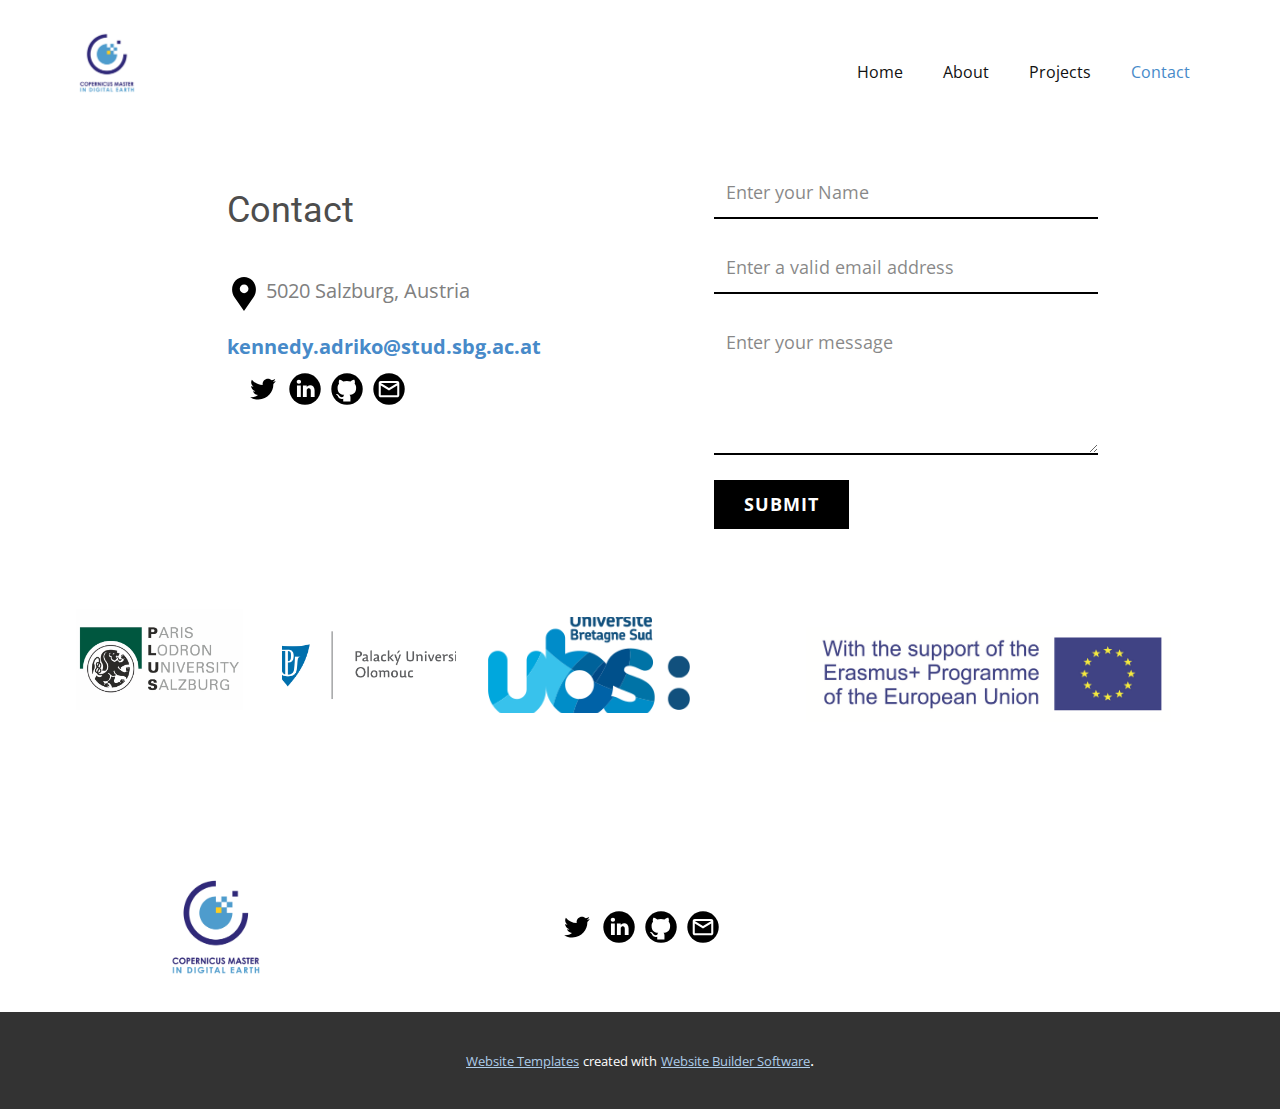
<file: Contact.html>
<!DOCTYPE html>
<html style="font-size: 16px;" lang="en">
  <head>
    <meta name="viewport" content="width=device-width, initial-scale=1.0">
    <meta charset="utf-8">
    <meta name="keywords" content="">
    <meta name="description" content="">
    <meta name="page_type" content="np-template-header-footer-from-plugin">
    <title>Contact</title>
    <link rel="stylesheet" href="nicepage.css" media="screen">
<link rel="stylesheet" href="Contact.css" media="screen">
    <script class="u-script" type="text/javascript" src="jquery.js" defer=""></script>
    <script class="u-script" type="text/javascript" src="nicepage.js" defer=""></script>
    <meta name="generator" content="Nicepage 4.2.0, nicepage.com">
    <link id="u-theme-google-font" rel="stylesheet" href="https://fonts.googleapis.com/css?family=Roboto:100,100i,300,300i,400,400i,500,500i,700,700i,900,900i|Open+Sans:300,300i,400,400i,600,600i,700,700i,800,800i">
    
    
    <script type="application/ld+json">{
		"@context": "http://schema.org",
		"@type": "Organization",
		"name": "e-Portfolio",
		"logo": "images/CMIDE-logoCMYK.jpg",
		"sameAs": [
				"https://twitter.com/Adken101",
				"https://www.linkedin.com/in/kennedy-adriko-345170124/",
				"mailto:kennedy.adriko@stud.sbg.ac.at"
		]
}</script>
    <meta name="theme-color" content="#478ac9">
    <meta name="twitter:site" content="@">
    <meta name="twitter:card" content="summary_large_image">
    <meta name="twitter:title" content="Contact">
    <meta name="twitter:description" content="e-Portfolio">
    <meta property="og:title" content="Contact">
    <meta property="og:description" content="">
    <meta property="og:type" content="website">
  </head>
  <body class="u-body"><header class="u-clearfix u-header u-white u-header" id="sec-3686"><div class="u-clearfix u-sheet u-sheet-1">
        <a href="https://nicepage.com" class="u-image u-logo u-image-1" data-image-width="1200" data-image-height="1295">
          <img src="images/CMIDE-logoCMYK.jpg" class="u-logo-image u-logo-image-1">
        </a>
        <nav class="u-menu u-menu-dropdown u-offcanvas u-menu-1">
          <div class="menu-collapse" style="font-size: 1rem; letter-spacing: 0px;">
            <a class="u-button-style u-custom-left-right-menu-spacing u-custom-padding-bottom u-custom-top-bottom-menu-spacing u-nav-link u-text-active-palette-1-base u-text-hover-palette-2-base" href="#">
              <svg viewBox="0 0 24 24"><use xmlns:xlink="http://www.w3.org/1999/xlink" xlink:href="#menu-hamburger"></use></svg>
              <svg version="1.1" xmlns="http://www.w3.org/2000/svg" xmlns:xlink="http://www.w3.org/1999/xlink"><defs><symbol id="menu-hamburger" viewBox="0 0 16 16" style="width: 16px; height: 16px;"><rect y="1" width="16" height="2"></rect><rect y="7" width="16" height="2"></rect><rect y="13" width="16" height="2"></rect>
</symbol>
</defs></svg>
            </a>
          </div>
          <div class="u-custom-menu u-nav-container">
            <ul class="u-nav u-unstyled u-nav-1"><li class="u-nav-item"><a class="u-button-style u-nav-link u-text-active-palette-1-base u-text-hover-palette-2-base" href="Home.html" style="padding: 10px 20px;">Home</a>
</li><li class="u-nav-item"><a class="u-button-style u-nav-link u-text-active-palette-1-base u-text-hover-palette-2-base" href="blog/blog.html#carousel_a993" data-page-id="192962861" style="padding: 10px 20px;">About</a>
</li><li class="u-nav-item"><a class="u-button-style u-nav-link u-text-active-palette-1-base u-text-hover-palette-2-base" href="blog/blog.html#sec-6147" data-page-id="192962861" style="padding: 10px 20px;">Projects</a>
</li><li class="u-nav-item"><a class="u-button-style u-nav-link u-text-active-palette-1-base u-text-hover-palette-2-base" href="blog/blog.html#carousel-bd35" data-page-id="192962861" style="padding: 10px 20px;">Contact</a>
</li></ul>
          </div>
          <div class="u-custom-menu u-nav-container-collapse">
            <div class="u-black u-container-style u-inner-container-layout u-opacity u-opacity-95 u-sidenav">
              <div class="u-inner-container-layout u-sidenav-overflow">
                <div class="u-menu-close"></div>
                <ul class="u-align-center u-nav u-popupmenu-items u-unstyled u-nav-2"><li class="u-nav-item"><a class="u-button-style u-nav-link" href="Home.html" style="padding: 10px 20px;">Home</a>
</li><li class="u-nav-item"><a class="u-button-style u-nav-link" href="blog/blog.html#carousel_a993" data-page-id="192962861" style="padding: 10px 20px;">About</a>
</li><li class="u-nav-item"><a class="u-button-style u-nav-link" href="blog/blog.html#sec-6147" data-page-id="192962861" style="padding: 10px 20px;">Projects</a>
</li><li class="u-nav-item"><a class="u-button-style u-nav-link" href="blog/blog.html#carousel-bd35" data-page-id="192962861" style="padding: 10px 20px;">Contact</a>
</li></ul>
              </div>
            </div>
            <div class="u-black u-menu-overlay u-opacity u-opacity-70"></div>
          </div>
        </nav>
      </div></header>
    <section class="u-clearfix u-section-1" id="sec-f799">
      <div class="u-clearfix u-sheet u-sheet-1">
        <div class="u-clearfix u-layout-wrap u-layout-wrap-1">
          <div class="u-gutter-0 u-layout">
            <div class="u-layout-row">
              <div class="u-align-left u-container-style u-layout-cell u-left-cell u-size-30 u-white u-layout-cell-1">
                <div class="u-container-layout u-container-layout-1">
                  <h2 class="u-text u-text-grey-70 u-text-1">Contact&nbsp;</h2>
                  <p class="u-text u-text-grey-50 u-text-2"><span class="u-icon u-text-black u-icon-1"><svg class="u-svg-content" viewBox="0 0 54.757 54.757" x="0px" y="0px" style="width: 1em; height: 1em;"><path d="M40.94,5.617C37.318,1.995,32.502,0,27.38,0c-5.123,0-9.938,1.995-13.56,5.617c-6.703,6.702-7.536,19.312-1.804,26.952
	L27.38,54.757L42.721,32.6C48.476,24.929,47.643,12.319,40.94,5.617z M27.557,26c-3.859,0-7-3.141-7-7s3.141-7,7-7s7,3.141,7,7
	S31.416,26,27.557,26z"></path></svg><img></span>&nbsp;5020 Salzburg, Austria&nbsp;<br>
                    <a href="mailto:" class="u-active-none u-border-none u-btn u-button-link u-button-style u-hover-none u-none u-text-palette-1-base u-btn-1" target="_blank">kennedy.adriko@stud.sbg.ac.at</a>
                  </p>
                  <div class="u-social-icons u-spacing-10 u-social-icons-1">
                    <a class="u-social-url" target="_blank" href="https://twitter.com/Adken101" title="Twitter"><span class="u-icon u-icon-circle u-social-icon u-social-twitter u-text-black u-icon-2"><svg class="u-svg-link" preserveAspectRatio="xMidYMin slice" viewBox="0 0 112 112" style=""><use xmlns:xlink="http://www.w3.org/1999/xlink" xlink:href="#svg-2fa0"></use></svg><svg x="0px" y="0px" viewBox="0 0 112 112" id="svg-2fa0" class="u-svg-content"><path d="M92.2,38.2c0,0.8,0,1.6,0,2.3c0,24.3-18.6,52.4-52.6,52.4c-10.6,0.1-20.2-2.9-28.5-8.2 c1.4,0.2,2.9,0.2,4.4,0.2c8.7,0,16.7-2.9,23-7.9c-8.1-0.2-14.9-5.5-17.3-12.8c1.1,0.2,2.4,0.2,3.4,0.2c1.6,0,3.3-0.2,4.8-0.7 c-8.4-1.6-14.9-9.2-14.9-18c0-0.2,0-0.2,0-0.2c2.5,1.4,5.4,2.2,8.4,2.3c-5-3.3-8.3-8.9-8.3-15.4c0-3.4,1-6.5,2.5-9.2 c9.1,11.1,22.7,18.5,38,19.2c-0.2-1.4-0.4-2.8-0.4-4.3c0.1-10,8.3-18.2,18.5-18.2c5.4,0,10.1,2.2,13.5,5.7c4.3-0.8,8.1-2.3,11.7-4.5 c-1.4,4.3-4.3,7.9-8.1,10.1c3.7-0.4,7.3-1.4,10.6-2.9C98.9,32.3,95.7,35.5,92.2,38.2z"></path></svg></span>
                    </a>
                    <a class="u-social-url" target="_blank" data-type="LinkedIn" title="LinkedIn" href="https://www.linkedin.com/in/kennedy-adriko-345170124/"><span class="u-icon u-social-icon u-social-linkedin u-text-black u-icon-3"><svg class="u-svg-link" preserveAspectRatio="xMidYMin slice" viewBox="0 0 112 112" style=""><use xmlns:xlink="http://www.w3.org/1999/xlink" xlink:href="#svg-7bd9"></use></svg><svg class="u-svg-content" viewBox="0 0 112 112" x="0" y="0" id="svg-7bd9"><circle fill="currentColor" cx="56.1" cy="56.1" r="55"></circle><path fill="#FFFFFF" d="M41.3,83.7H27.9V43.4h13.4V83.7z M34.6,37.9L34.6,37.9c-4.6,0-7.5-3.1-7.5-7c0-4,3-7,7.6-7s7.4,3,7.5,7
            C42.2,34.8,39.2,37.9,34.6,37.9z M89.6,83.7H76.2V62.2c0-5.4-1.9-9.1-6.8-9.1c-3.7,0-5.9,2.5-6.9,4.9c-0.4,0.9-0.4,2.1-0.4,3.3v22.5
            H48.7c0,0,0.2-36.5,0-40.3h13.4v5.7c1.8-2.7,5-6.7,12.1-6.7c8.8,0,15.4,5.8,15.4,18.1V83.7z"></path></svg></span>
                    </a>
                    <a class="u-social-url" target="_blank" data-type="Github" title="Github" href=""><span class="u-icon u-social-github u-social-icon u-text-black u-icon-4"><svg class="u-svg-link" preserveAspectRatio="xMidYMin slice" viewBox="0 0 112 112" style=""><use xmlns:xlink="http://www.w3.org/1999/xlink" xlink:href="#svg-1413"></use></svg><svg class="u-svg-content" viewBox="0 0 112 112" x="0" y="0" id="svg-1413"><circle fill="currentColor" cx="56.1" cy="56.1" r="55"></circle><path fill="#FFFFFF" d="M88,51.3c0-5.5-1.9-10.2-5.3-13.7c0.6-1.3,2.3-6.5-0.5-13.5c0,0-4.2-1.4-14,5.3c-4.1-1.1-8.4-1.7-12.7-1.8
	c-4.3,0-8.7,0.6-12.7,1.8c-9.7-6.6-14-5.3-14-5.3c-2.8,7-1,12.2-0.5,13.5C25,41.2,23,45.7,23,51.3c0,19.6,11.9,23.9,23.3,25.2
	c-1.5,1.3-2.8,3.5-3.2,6.8c-3,1.3-10.2,3.6-14.9-4.3c0,0-2.7-4.9-7.8-5.3c0,0-5-0.1-0.4,3.1c0,0,3.3,1.6,5.6,7.5c0,0,3,9.1,17.2,6
	c0,4.3,0.1,8.3,0.1,9.5h25.2c0-1.7,0.1-7.2,0.1-14c0-4.7-1.7-7.9-3.4-9.4C76,75.2,88,70.9,88,51.3z"></path></svg></span>
                    </a>
                    <a class="u-social-url" target="_blank" data-type="Email" title="Email" href="mailto:kennedy.adriko@stud.sbg.ac.at"><span class="u-icon u-social-email u-social-icon u-text-black u-icon-5"><svg class="u-svg-link" preserveAspectRatio="xMidYMin slice" viewBox="0 0 112 112" style=""><use xmlns:xlink="http://www.w3.org/1999/xlink" xlink:href="#svg-dc35"></use></svg><svg class="u-svg-content" viewBox="0 0 112 112" x="0" y="0" id="svg-dc35"><circle fill="currentColor" cx="56.1" cy="56.1" r="55"></circle><path id="path3864" fill="#FFFFFF" d="M27.2,28h57.6c4,0,7.2,3.2,7.2,7.2l0,0v42.7c0,3.9-3.2,7.2-7.2,7.2l0,0H27.2
	c-4,0-7.2-3.2-7.2-7.2V35.2C20,31.1,23.2,28,27.2,28 M56,52.9l28.8-17.8H27.2L56,52.9 M27.2,77.7h57.6V43.5L56,61.3L27.2,43.5V77.7z
	"></path></svg></span>
                    </a>
                  </div>
                </div>
              </div>
              <div class="u-align-left u-container-style u-layout-cell u-right-cell u-size-30 u-white u-layout-cell-2">
                <div class="u-container-layout u-valign-middle u-container-layout-2">
                  <div class="u-expanded-width u-form u-form-1">
                    <form action="#" method="POST" class="u-clearfix u-form-spacing-24 u-form-vertical u-inner-form" style="padding: 24px;" source="custom" name="form">
                      <div class="u-form-group u-form-name">
                        <label for="name-3b9a" class="u-form-control-hidden u-label">Name</label>
                        <input type="text" placeholder="Enter your Name" id="name-3b9a" name="name" class="u-border-2 u-border-black u-border-no-left u-border-no-right u-border-no-top u-input u-input-rectangle u-input-1" required="">
                      </div>
                      <div class="u-form-email u-form-group">
                        <label for="email-3b9a" class="u-form-control-hidden u-label">Email</label>
                        <input type="email" placeholder="Enter a valid email address" id="email-3b9a" name="email" class="u-border-2 u-border-black u-border-no-left u-border-no-right u-border-no-top u-input u-input-rectangle u-input-2" required="">
                      </div>
                      <div class="u-form-group u-form-message">
                        <label for="message-3b9a" class="u-form-control-hidden u-label">Message</label>
                        <textarea placeholder="Enter your message" rows="4" cols="50" id="message-3b9a" name="message" class="u-border-2 u-border-black u-border-no-left u-border-no-right u-border-no-top u-input u-input-rectangle u-input-3" required=""></textarea>
                      </div>
                      <div class="u-align-left u-form-group u-form-submit">
                        <a href="#" class="u-black u-btn u-btn-submit u-button-style u-hover-grey-60 u-btn-2">Submit</a>
                        <input type="submit" value="submit" class="u-form-control-hidden">
                      </div>
                      <div class="u-form-send-message u-form-send-success"> Thank you! Your message has been sent. </div>
                      <div class="u-form-send-error u-form-send-message"> Unable to send your message. Please fix errors then try again. </div>
                      <input type="hidden" value="" name="recaptchaResponse">
                    </form>
                  </div>
                </div>
              </div>
            </div>
          </div>
        </div>
        <div class="u-clearfix u-expanded-width u-layout-wrap u-layout-wrap-2">
          <div class="u-gutter-0 u-layout">
            <div class="u-layout-row">
              <div class="u-align-left u-container-style u-layout-cell u-left-cell u-size-60 u-layout-cell-3">
                <div class="u-container-layout u-container-layout-3">
                  <img class="u-image u-image-default u-image-1" src="images/PLUSLogoenglischFarbe.jpg" alt="" data-image-width="1359" data-image-height="709">
                  <img class="u-image u-image-contain u-image-default u-image-2" src="images/logosbeneficaireserasmusleft_withthesupport-01_01.png" alt="" data-image-width="1600" data-image-height="413">
                  <img class="u-image u-image-default u-image-3" src="images/UP_logo_horizont_en.png" alt="" data-image-width="855" data-image-height="390">
                  <img class="u-image u-image-default u-image-4" src="images/ubs_logo.png" alt="" data-image-width="218" data-image-height="123">
                </div>
              </div>
            </div>
          </div>
        </div>
      </div>
    </section>
    
    
    <footer class="u-align-center-md u-align-center-sm u-align-center-xs u-clearfix u-footer u-white" id="sec-203c"><div class="u-clearfix u-sheet u-sheet-1">
        <a href="https://www.master-cde.eu/" class="u-image u-logo u-image-1" data-image-width="1200" data-image-height="1295" title="Copernicus Master" target="_blank">
          <img src="images/CMIDE-logoCMYK.jpg" class="u-logo-image u-logo-image-1">
        </a>
        <div class="u-social-icons u-spacing-10 u-social-icons-1">
          <a class="u-social-url" target="_blank" href="https://twitter.com/Adken101" title="Twitter"><span class="u-icon u-icon-circle u-social-icon u-social-twitter u-text-black u-icon-1"><svg class="u-svg-link" preserveAspectRatio="xMidYMin slice" viewBox="0 0 112 112" style=""><use xmlns:xlink="http://www.w3.org/1999/xlink" xlink:href="#svg-0781"></use></svg><svg x="0px" y="0px" viewBox="0 0 112 112" id="svg-0781" class="u-svg-content"><path d="M92.2,38.2c0,0.8,0,1.6,0,2.3c0,24.3-18.6,52.4-52.6,52.4c-10.6,0.1-20.2-2.9-28.5-8.2 c1.4,0.2,2.9,0.2,4.4,0.2c8.7,0,16.7-2.9,23-7.9c-8.1-0.2-14.9-5.5-17.3-12.8c1.1,0.2,2.4,0.2,3.4,0.2c1.6,0,3.3-0.2,4.8-0.7 c-8.4-1.6-14.9-9.2-14.9-18c0-0.2,0-0.2,0-0.2c2.5,1.4,5.4,2.2,8.4,2.3c-5-3.3-8.3-8.9-8.3-15.4c0-3.4,1-6.5,2.5-9.2 c9.1,11.1,22.7,18.5,38,19.2c-0.2-1.4-0.4-2.8-0.4-4.3c0.1-10,8.3-18.2,18.5-18.2c5.4,0,10.1,2.2,13.5,5.7c4.3-0.8,8.1-2.3,11.7-4.5 c-1.4,4.3-4.3,7.9-8.1,10.1c3.7-0.4,7.3-1.4,10.6-2.9C98.9,32.3,95.7,35.5,92.2,38.2z"></path></svg></span>
          </a>
          <a class="u-social-url" target="_blank" data-type="LinkedIn" title="LinkedIn" href="https://www.linkedin.com/in/kennedy-adriko-345170124/"><span class="u-icon u-social-icon u-social-linkedin u-text-black u-icon-2"><svg class="u-svg-link" preserveAspectRatio="xMidYMin slice" viewBox="0 0 112 112" style=""><use xmlns:xlink="http://www.w3.org/1999/xlink" xlink:href="#svg-fa84"></use></svg><svg class="u-svg-content" viewBox="0 0 112 112" x="0" y="0" id="svg-fa84"><circle fill="currentColor" cx="56.1" cy="56.1" r="55"></circle><path fill="#FFFFFF" d="M41.3,83.7H27.9V43.4h13.4V83.7z M34.6,37.9L34.6,37.9c-4.6,0-7.5-3.1-7.5-7c0-4,3-7,7.6-7s7.4,3,7.5,7
            C42.2,34.8,39.2,37.9,34.6,37.9z M89.6,83.7H76.2V62.2c0-5.4-1.9-9.1-6.8-9.1c-3.7,0-5.9,2.5-6.9,4.9c-0.4,0.9-0.4,2.1-0.4,3.3v22.5
            H48.7c0,0,0.2-36.5,0-40.3h13.4v5.7c1.8-2.7,5-6.7,12.1-6.7c8.8,0,15.4,5.8,15.4,18.1V83.7z"></path></svg></span>
          </a>
          <a class="u-social-url" target="_blank" data-type="Github" title="Github" href=""><span class="u-icon u-social-github u-social-icon u-text-black u-icon-3"><svg class="u-svg-link" preserveAspectRatio="xMidYMin slice" viewBox="0 0 112 112" style=""><use xmlns:xlink="http://www.w3.org/1999/xlink" xlink:href="#svg-5790"></use></svg><svg class="u-svg-content" viewBox="0 0 112 112" x="0" y="0" id="svg-5790"><circle fill="currentColor" cx="56.1" cy="56.1" r="55"></circle><path fill="#FFFFFF" d="M88,51.3c0-5.5-1.9-10.2-5.3-13.7c0.6-1.3,2.3-6.5-0.5-13.5c0,0-4.2-1.4-14,5.3c-4.1-1.1-8.4-1.7-12.7-1.8
	c-4.3,0-8.7,0.6-12.7,1.8c-9.7-6.6-14-5.3-14-5.3c-2.8,7-1,12.2-0.5,13.5C25,41.2,23,45.7,23,51.3c0,19.6,11.9,23.9,23.3,25.2
	c-1.5,1.3-2.8,3.5-3.2,6.8c-3,1.3-10.2,3.6-14.9-4.3c0,0-2.7-4.9-7.8-5.3c0,0-5-0.1-0.4,3.1c0,0,3.3,1.6,5.6,7.5c0,0,3,9.1,17.2,6
	c0,4.3,0.1,8.3,0.1,9.5h25.2c0-1.7,0.1-7.2,0.1-14c0-4.7-1.7-7.9-3.4-9.4C76,75.2,88,70.9,88,51.3z"></path></svg></span>
          </a>
          <a class="u-social-url" target="_blank" data-type="Email" title="Email" href="mailto:kennedy.adriko@stud.sbg.ac.at"><span class="u-icon u-social-email u-social-icon u-text-black u-icon-4"><svg class="u-svg-link" preserveAspectRatio="xMidYMin slice" viewBox="0 0 112 112" style=""><use xmlns:xlink="http://www.w3.org/1999/xlink" xlink:href="#svg-3715"></use></svg><svg class="u-svg-content" viewBox="0 0 112 112" x="0" y="0" id="svg-3715"><circle fill="currentColor" cx="56.1" cy="56.1" r="55"></circle><path id="path3864" fill="#FFFFFF" d="M27.2,28h57.6c4,0,7.2,3.2,7.2,7.2l0,0v42.7c0,3.9-3.2,7.2-7.2,7.2l0,0H27.2
	c-4,0-7.2-3.2-7.2-7.2V35.2C20,31.1,23.2,28,27.2,28 M56,52.9l28.8-17.8H27.2L56,52.9 M27.2,77.7h57.6V43.5L56,61.3L27.2,43.5V77.7z
	"></path></svg></span>
          </a>
        </div>
      </div></footer>
    <section class="u-backlink u-clearfix u-grey-80">
      <a class="u-link" href="https://nicepage.com/website-templates" target="_blank">
        <span>Website Templates</span>
      </a>
      <p class="u-text">
        <span>created with</span>
      </p>
      <a class="u-link" href="" target="_blank">
        <span>Website Builder Software</span>
      </a>. 
    </section>
  </body>
</html>
</file>
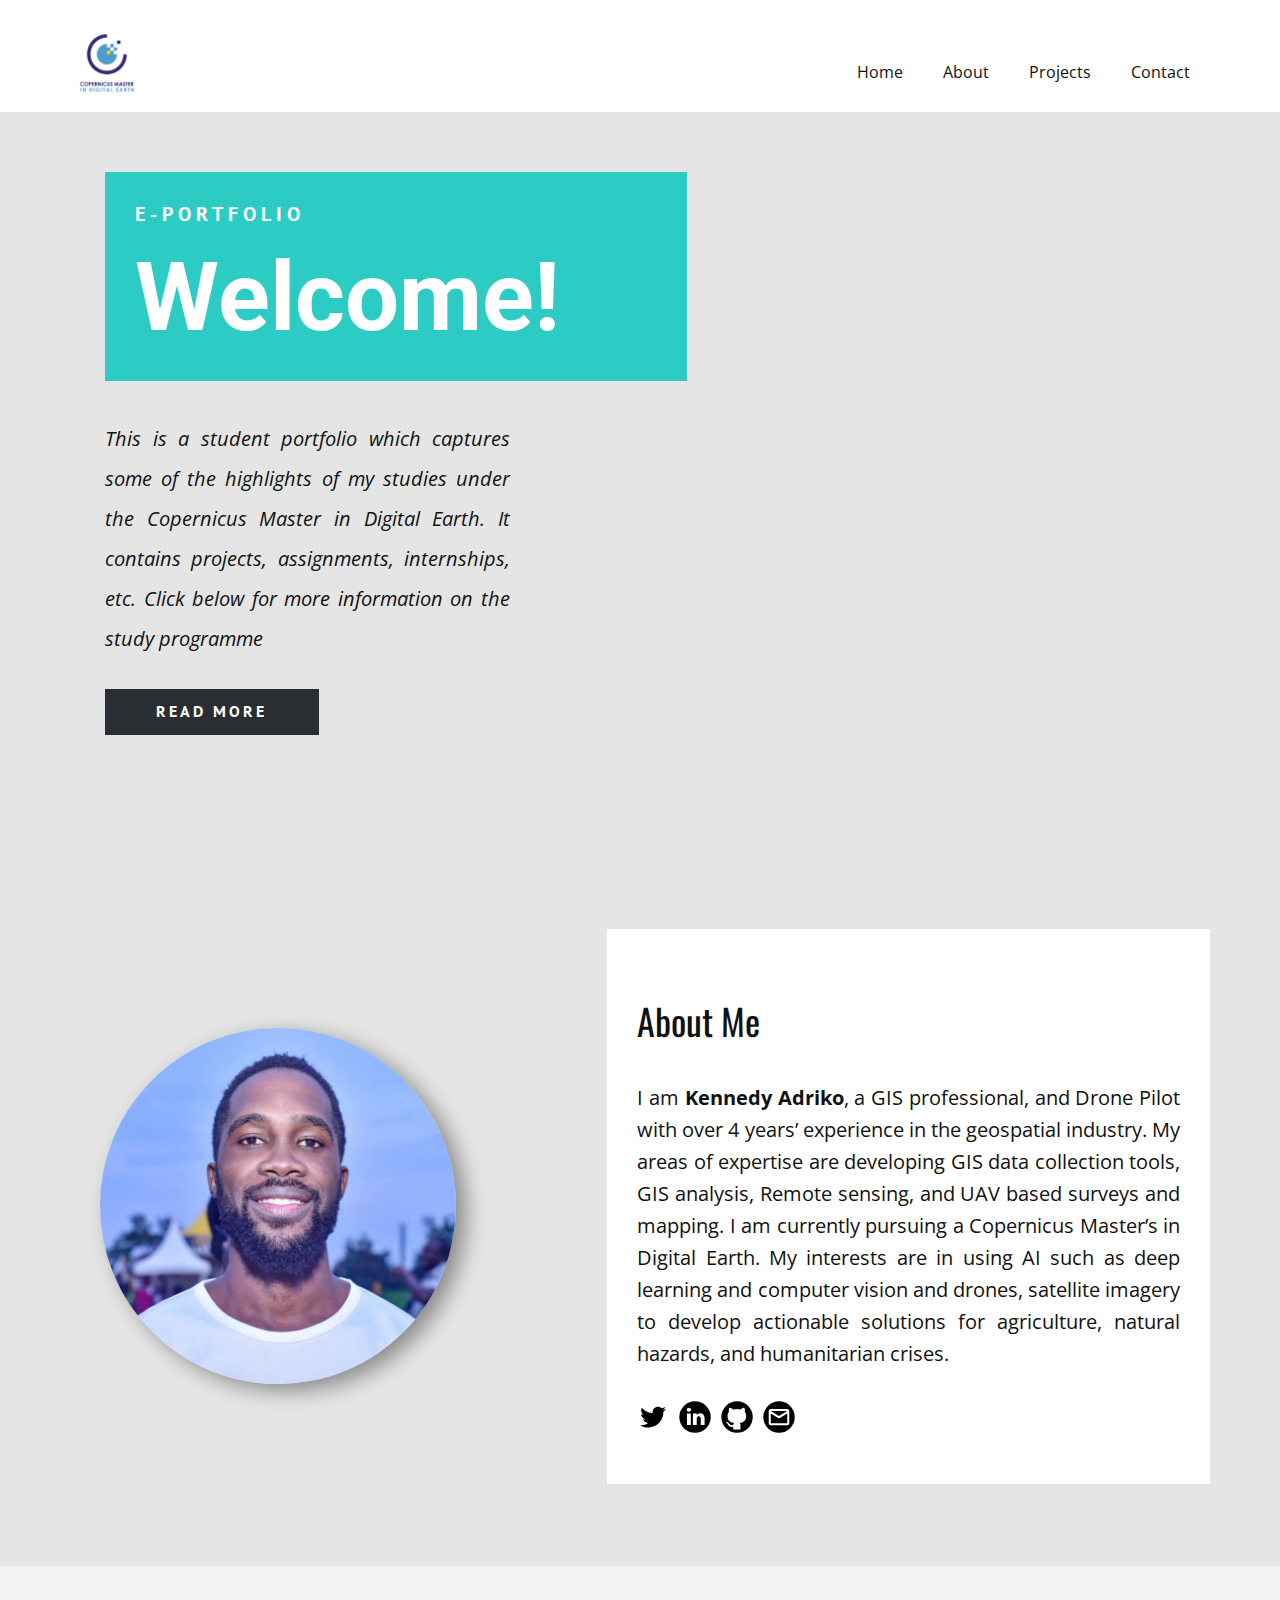
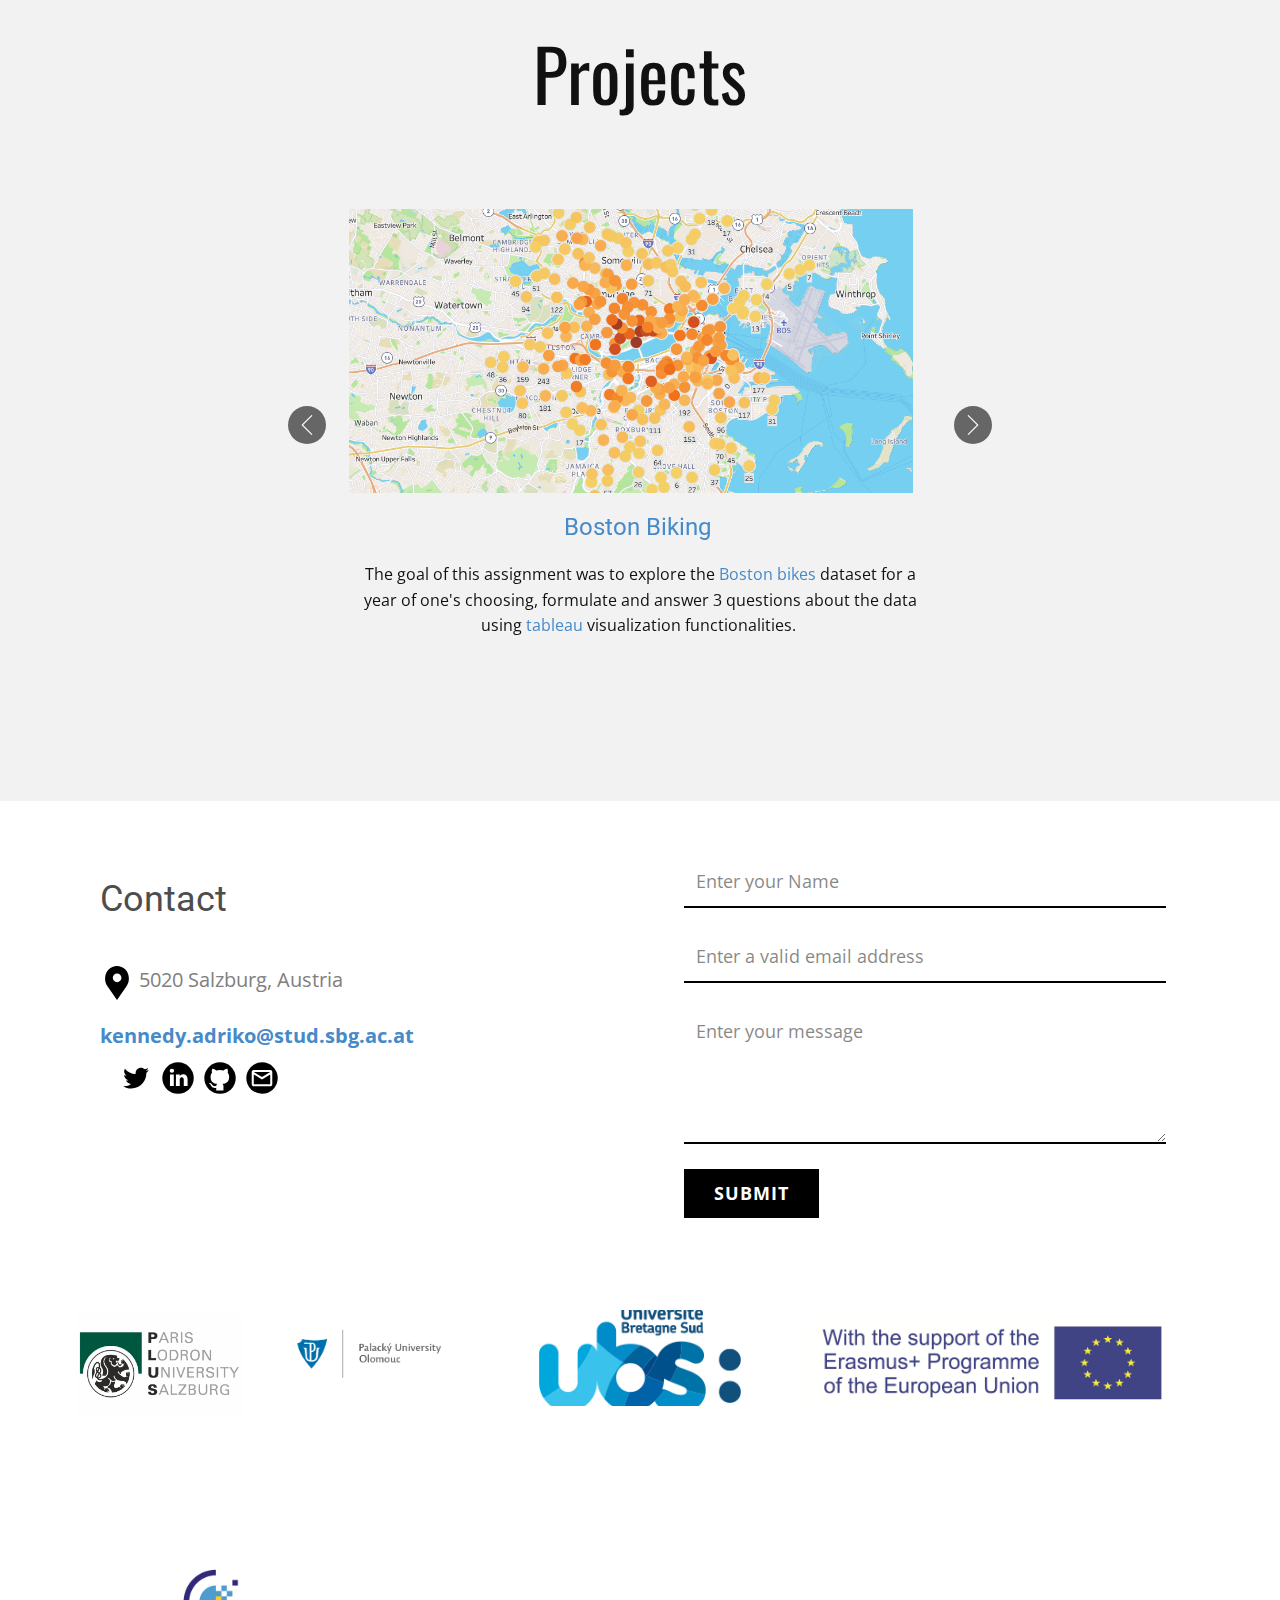
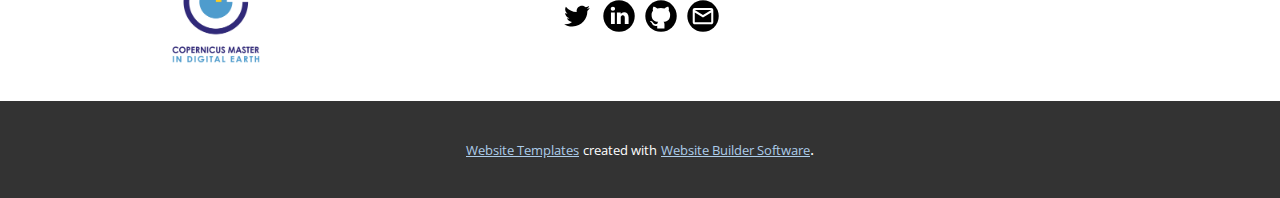
<file: Home.html>
<!DOCTYPE html>
<html style="font-size: 16px;" lang="en">
  <head>
    <meta name="viewport" content="width=device-width, initial-scale=1.0">
    <meta charset="utf-8">
    <meta name="keywords" content="">
    <meta name="description" content="">
    <meta name="page_type" content="np-template-header-footer-from-plugin">
    <title>Home</title>
    <link rel="stylesheet" href="nicepage.css" media="screen">
<link rel="stylesheet" href="Home.css" media="screen">
    <script class="u-script" type="text/javascript" src="jquery.js" defer=""></script>
    <script class="u-script" type="text/javascript" src="nicepage.js" defer=""></script>
    <meta name="generator" content="Nicepage 4.2.0, nicepage.com">
    <link id="u-theme-google-font" rel="stylesheet" href="https://fonts.googleapis.com/css?family=Roboto:100,100i,300,300i,400,400i,500,500i,700,700i,900,900i|Open+Sans:300,300i,400,400i,600,600i,700,700i,800,800i">
    <link id="u-page-google-font" rel="stylesheet" href="https://fonts.googleapis.com/css?family=PT+Sans:400,400i,700,700i|Roboto:100,100i,300,300i,400,400i,500,500i,700,700i,900,900i|Oswald:200,300,400,500,600,700|Oswald:200,300,400,500,600,700">
    
    
    
    
    
    <script type="application/ld+json">{
		"@context": "http://schema.org",
		"@type": "Organization",
		"name": "e-Portfolio",
		"logo": "images/CMIDE-logoCMYK.jpg",
		"sameAs": [
				"https://twitter.com/Adken101",
				"https://www.linkedin.com/in/kennedy-adriko-345170124/",
				"mailto:kennedy.adriko@stud.sbg.ac.at"
		]
}</script>
    <meta name="theme-color" content="#478ac9">
    <meta name="twitter:site" content="@">
    <meta name="twitter:card" content="summary_large_image">
    <meta name="twitter:title" content="Home">
    <meta name="twitter:description" content="e-Portfolio">
    <meta property="og:title" content="Home">
    <meta property="og:description" content="">
    <meta property="og:type" content="website">
  </head>
  <body class="u-body"><header class="u-clearfix u-header u-white u-header" id="sec-3686"><div class="u-clearfix u-sheet u-sheet-1">
        <a href="https://nicepage.com" class="u-image u-logo u-image-1" data-image-width="1200" data-image-height="1295">
          <img src="images/CMIDE-logoCMYK.jpg" class="u-logo-image u-logo-image-1">
        </a>
        <nav class="u-menu u-menu-dropdown u-offcanvas u-menu-1">
          <div class="menu-collapse" style="font-size: 1rem; letter-spacing: 0px;">
            <a class="u-button-style u-custom-left-right-menu-spacing u-custom-padding-bottom u-custom-top-bottom-menu-spacing u-nav-link u-text-active-palette-1-base u-text-hover-palette-2-base" href="#">
              <svg viewBox="0 0 24 24"><use xmlns:xlink="http://www.w3.org/1999/xlink" xlink:href="#menu-hamburger"></use></svg>
              <svg version="1.1" xmlns="http://www.w3.org/2000/svg" xmlns:xlink="http://www.w3.org/1999/xlink"><defs><symbol id="menu-hamburger" viewBox="0 0 16 16" style="width: 16px; height: 16px;"><rect y="1" width="16" height="2"></rect><rect y="7" width="16" height="2"></rect><rect y="13" width="16" height="2"></rect>
</symbol>
</defs></svg>
            </a>
          </div>
          <div class="u-custom-menu u-nav-container">
            <ul class="u-nav u-unstyled u-nav-1"><li class="u-nav-item"><a class="u-button-style u-nav-link u-text-active-palette-1-base u-text-hover-palette-2-base" href="Home.html#Home" data-page-id="1496405245" style="padding: 10px 20px;">Home</a>
</li><li class="u-nav-item"><a class="u-button-style u-nav-link u-text-active-palette-1-base u-text-hover-palette-2-base" href="Home.html#aboutme" data-page-id="1496405245" style="padding: 10px 20px;">About</a>
</li><li class="u-nav-item"><a class="u-button-style u-nav-link u-text-active-palette-1-base u-text-hover-palette-2-base" href="Home.html#projects" data-page-id="1496405245" style="padding: 10px 20px;">Projects</a>
</li><li class="u-nav-item"><a class="u-button-style u-nav-link u-text-active-palette-1-base u-text-hover-palette-2-base" href="Home.html#contacts" data-page-id="1496405245" style="padding: 10px 20px;">Contact</a>
</li></ul>
          </div>
          <div class="u-custom-menu u-nav-container-collapse">
            <div class="u-black u-container-style u-inner-container-layout u-opacity u-opacity-95 u-sidenav">
              <div class="u-inner-container-layout u-sidenav-overflow">
                <div class="u-menu-close"></div>
                <ul class="u-align-center u-nav u-popupmenu-items u-unstyled u-nav-2"><li class="u-nav-item"><a class="u-button-style u-nav-link" href="Home.html#Home" data-page-id="1496405245" style="padding: 10px 20px;">Home</a>
</li><li class="u-nav-item"><a class="u-button-style u-nav-link" href="Home.html#aboutme" data-page-id="1496405245" style="padding: 10px 20px;">About</a>
</li><li class="u-nav-item"><a class="u-button-style u-nav-link" href="Home.html#projects" data-page-id="1496405245" style="padding: 10px 20px;">Projects</a>
</li><li class="u-nav-item"><a class="u-button-style u-nav-link" href="Home.html#contacts" data-page-id="1496405245" style="padding: 10px 20px;">Contact</a>
</li></ul>
              </div>
            </div>
            <div class="u-black u-menu-overlay u-opacity u-opacity-70"></div>
          </div>
        </nav>
      </div></header>
    <section class="u-clearfix u-grey-10 u-section-1" id="Home">
      <div class="u-clearfix u-sheet u-valign-middle-md u-sheet-1">
        <div class="u-clearfix u-expanded-width u-layout-wrap u-layout-wrap-1">
          <div class="u-gutter-0 u-layout">
            <div class="u-layout-row">
              <div class="u-align-center-xs u-align-justify-lg u-align-justify-md u-align-justify-sm u-align-justify-xl u-container-style u-layout-cell u-size-25 u-layout-cell-1">
                <div class="u-container-layout u-valign-top-sm u-valign-top-xs u-container-layout-1">
                  <p class="u-text u-text-1">This is a student portfolio which captures some of the highlights of my studies under the Copernicus Master in Digital Earth. It contains projects, assignments, internships, etc. Click below for more information on the study programme</p>
                  <a href="https://www.master-cde.eu/" class="u-active-palette-1-dark-2 u-btn u-btn-rectangle u-button-style u-custom-font u-font-pt-sans u-hover-palette-1-dark-2 u-palette-1-dark-3 u-radius-0 u-btn-1" target="_blank">read more</a>
                </div>
              </div>
              <div class="u-align-right u-container-style u-layout-cell u-size-35 u-layout-cell-2">
                <div class="u-container-layout u-container-layout-2">
                  <div class="u-align-center-sm u-align-center-xs u-container-style u-group u-palette-4-base u-group-1">
                    <div class="u-container-layout u-valign-middle-lg u-valign-middle-md u-valign-middle-xl u-valign-middle-xs u-container-layout-3">
                      <h5 class="u-custom-font u-font-pt-sans u-text u-text-2">e-PORTFOLIO</h5>
                      <h2 class="u-text u-text-3">Welcome!</h2>
                    </div>
                  </div>
                </div>
              </div>
            </div>
          </div>
        </div>
      </div>
    </section>
    <section class="u-align-center u-clearfix u-grey-10 u-section-2" id="aboutme">
      <div class="u-clearfix u-sheet u-valign-middle u-sheet-1">
        <div class="u-clearfix u-expanded-width u-gutter-100 u-layout-wrap u-layout-wrap-1">
          <div class="u-gutter-0 u-layout">
            <div class="u-layout-row">
              <div class="u-align-center-md u-align-center-sm u-align-center-xs u-align-left-lg u-align-left-xl u-container-style u-layout-cell u-size-26 u-layout-cell-1">
                <div class="u-container-layout u-valign-middle-xl u-container-layout-1">
                  <div alt="" class="u-image u-image-circle u-image-1" data-image-width="1080" data-image-height="720"></div>
                </div>
              </div>
              <div class="u-container-style u-layout-cell u-size-34 u-white u-layout-cell-2">
                <div class="u-container-layout u-container-layout-2">
                  <h2 class="u-align-left u-custom-font u-font-oswald u-text u-text-1"> About Me</h2>
                  <p class="u-align-justify u-text u-text-2">I am <b>Kennedy&nbsp;Adriko</b>,&nbsp;a GIS professional, and Drone Pilot with over 4 years’
experience in the geospatial industry. My areas of expertise are developing GIS
data collection tools, GIS analysis, Remote sensing, and UAV based surveys and
mapping. I am currently pursuing a Copernicus Master’s in Digital Earth. My interests
are in using AI such as deep learning and computer vision and drones, satellite
imagery to develop actionable solutions for&nbsp;agriculture, natural hazards,
and humanitarian crises.&nbsp;&nbsp;
                  </p>
                  <div class="u-social-icons u-spacing-10 u-social-icons-1">
                    <a class="u-social-url" target="_blank" href="https://twitter.com/Adken101" title="Twitter"><span class="u-icon u-icon-circle u-social-icon u-social-twitter u-text-black u-icon-1"><svg class="u-svg-link" preserveAspectRatio="xMidYMin slice" viewBox="0 0 112 112" style=""><use xmlns:xlink="http://www.w3.org/1999/xlink" xlink:href="#svg-fa5b"></use></svg><svg x="0px" y="0px" viewBox="0 0 112 112" id="svg-fa5b" class="u-svg-content"><path d="M92.2,38.2c0,0.8,0,1.6,0,2.3c0,24.3-18.6,52.4-52.6,52.4c-10.6,0.1-20.2-2.9-28.5-8.2 c1.4,0.2,2.9,0.2,4.4,0.2c8.7,0,16.7-2.9,23-7.9c-8.1-0.2-14.9-5.5-17.3-12.8c1.1,0.2,2.4,0.2,3.4,0.2c1.6,0,3.3-0.2,4.8-0.7 c-8.4-1.6-14.9-9.2-14.9-18c0-0.2,0-0.2,0-0.2c2.5,1.4,5.4,2.2,8.4,2.3c-5-3.3-8.3-8.9-8.3-15.4c0-3.4,1-6.5,2.5-9.2 c9.1,11.1,22.7,18.5,38,19.2c-0.2-1.4-0.4-2.8-0.4-4.3c0.1-10,8.3-18.2,18.5-18.2c5.4,0,10.1,2.2,13.5,5.7c4.3-0.8,8.1-2.3,11.7-4.5 c-1.4,4.3-4.3,7.9-8.1,10.1c3.7-0.4,7.3-1.4,10.6-2.9C98.9,32.3,95.7,35.5,92.2,38.2z"></path></svg></span>
                    </a>
                    <a class="u-social-url" target="_blank" data-type="LinkedIn" title="LinkedIn" href="https://www.linkedin.com/in/kennedy-adriko-345170124/"><span class="u-icon u-social-icon u-social-linkedin u-text-black u-icon-2"><svg class="u-svg-link" preserveAspectRatio="xMidYMin slice" viewBox="0 0 112 112" style=""><use xmlns:xlink="http://www.w3.org/1999/xlink" xlink:href="#svg-ffa9"></use></svg><svg class="u-svg-content" viewBox="0 0 112 112" x="0" y="0" id="svg-ffa9"><circle fill="currentColor" cx="56.1" cy="56.1" r="55"></circle><path fill="#FFFFFF" d="M41.3,83.7H27.9V43.4h13.4V83.7z M34.6,37.9L34.6,37.9c-4.6,0-7.5-3.1-7.5-7c0-4,3-7,7.6-7s7.4,3,7.5,7
            C42.2,34.8,39.2,37.9,34.6,37.9z M89.6,83.7H76.2V62.2c0-5.4-1.9-9.1-6.8-9.1c-3.7,0-5.9,2.5-6.9,4.9c-0.4,0.9-0.4,2.1-0.4,3.3v22.5
            H48.7c0,0,0.2-36.5,0-40.3h13.4v5.7c1.8-2.7,5-6.7,12.1-6.7c8.8,0,15.4,5.8,15.4,18.1V83.7z"></path></svg></span>
                    </a>
                    <a class="u-social-url" target="_blank" data-type="Github" title="Github" href=""><span class="u-icon u-social-github u-social-icon u-text-black u-icon-3"><svg class="u-svg-link" preserveAspectRatio="xMidYMin slice" viewBox="0 0 112 112" style=""><use xmlns:xlink="http://www.w3.org/1999/xlink" xlink:href="#svg-9531"></use></svg><svg class="u-svg-content" viewBox="0 0 112 112" x="0" y="0" id="svg-9531"><circle fill="currentColor" cx="56.1" cy="56.1" r="55"></circle><path fill="#FFFFFF" d="M88,51.3c0-5.5-1.9-10.2-5.3-13.7c0.6-1.3,2.3-6.5-0.5-13.5c0,0-4.2-1.4-14,5.3c-4.1-1.1-8.4-1.7-12.7-1.8
	c-4.3,0-8.7,0.6-12.7,1.8c-9.7-6.6-14-5.3-14-5.3c-2.8,7-1,12.2-0.5,13.5C25,41.2,23,45.7,23,51.3c0,19.6,11.9,23.9,23.3,25.2
	c-1.5,1.3-2.8,3.5-3.2,6.8c-3,1.3-10.2,3.6-14.9-4.3c0,0-2.7-4.9-7.8-5.3c0,0-5-0.1-0.4,3.1c0,0,3.3,1.6,5.6,7.5c0,0,3,9.1,17.2,6
	c0,4.3,0.1,8.3,0.1,9.5h25.2c0-1.7,0.1-7.2,0.1-14c0-4.7-1.7-7.9-3.4-9.4C76,75.2,88,70.9,88,51.3z"></path></svg></span>
                    </a>
                    <a class="u-social-url" target="_blank" data-type="Email" title="Email" href="mailto:kennedy.adriko@stud.sbg.ac.at"><span class="u-icon u-social-email u-social-icon u-text-black u-icon-4"><svg class="u-svg-link" preserveAspectRatio="xMidYMin slice" viewBox="0 0 112 112" style=""><use xmlns:xlink="http://www.w3.org/1999/xlink" xlink:href="#svg-6761"></use></svg><svg class="u-svg-content" viewBox="0 0 112 112" x="0" y="0" id="svg-6761"><circle fill="currentColor" cx="56.1" cy="56.1" r="55"></circle><path id="path3864" fill="#FFFFFF" d="M27.2,28h57.6c4,0,7.2,3.2,7.2,7.2l0,0v42.7c0,3.9-3.2,7.2-7.2,7.2l0,0H27.2
	c-4,0-7.2-3.2-7.2-7.2V35.2C20,31.1,23.2,28,27.2,28 M56,52.9l28.8-17.8H27.2L56,52.9 M27.2,77.7h57.6V43.5L56,61.3L27.2,43.5V77.7z
	"></path></svg></span>
                    </a>
                  </div>
                </div>
              </div>
            </div>
          </div>
        </div>
      </div>
    </section>
    <section class="u-align-center u-clearfix u-grey-5 u-section-3" id="projects">
      <div class="u-clearfix u-sheet u-sheet-1">
        <h1 class="u-text u-text-1">Projects</h1>
        <div id="carousel-bd35" data-interval="5000" data-u-ride="carousel" class="u-carousel u-expanded-width-xs u-slider u-slider-1">
          <ol class="u-absolute-hcenter u-carousel-indicators u-hidden u-carousel-indicators-1">
            <li data-u-target="#carousel-bd35" class="u-active u-grey-30" data-u-slide-to="0"></li>
            <li data-u-target="#carousel-bd35" class="u-grey-30" data-u-slide-to="1"></li>
          </ol>
          <div class="u-carousel-inner" role="listbox">
            <div class="u-active u-align-center u-carousel-item u-container-style u-slide">
              <div class="u-container-layout u-valign-top u-container-layout-1">
                <img alt="" class="u-image u-image-default u-image-1" data-image-width="982" data-image-height="652" src="images/tableu.PNG">
                <h4 class="u-text u-text-default u-text-2">
                  <a class="u-active-none u-border-none u-btn u-button-link u-button-style u-hover-none u-none u-text-palette-1-base u-btn-1" href="https://public.tableau.com/app/profile/adriko.kennedy/viz/bostonbiking/BikeDashboard#1" target="_blank"> Boston Biking&nbsp;</a>
                </h4>
                <p class="u-text u-text-3"> The goal of this assignment was to explore the <a href="https://www.boston.gov/departments/boston-bikes" class="u-active-none u-border-none u-btn u-button-link u-button-style u-hover-none u-none u-text-palette-1-base u-btn-2" target="_blank">Boston bikes </a>dataset for a year of one's choosing, formulate and answer 3 questions about the data using <a href="https://www.tableau.com/en-gb" class="u-active-none u-border-none u-btn u-button-link u-button-style u-hover-none u-none u-text-palette-1-base u-btn-3" target="_blank">tableau </a>visualization functionalities.&nbsp;
                </p>
              </div>
            </div>
            <div class="u-align-center u-carousel-item u-container-style u-slide">
              <div class="u-container-layout u-valign-top-lg u-valign-top-md u-valign-top-sm u-valign-top-xl u-container-layout-2">
                <img alt="" class="u-image u-image-default u-image-2" data-image-width="1003" data-image-height="725" src="images/leaflet.jpg">
                <h4 class="u-text u-text-default u-text-4">
                  <a class="u-active-none u-border-none u-btn u-button-link u-button-style u-hover-none u-none u-text-palette-1-base u-btn-4" href="https://adken.github.io/geoviz-leaflet/" target="_blank">Leaflet Web Application</a>
                </h4>
                <p class="u-text u-text-5"> The goal of this assignment was to explore the leaflet JavaScript web mapping library and use it to create an interactive map of&nbsp; features of one's choice in the City of Salzburg</p>
              </div>
            </div>
          </div>
          <a class="u-absolute-vcenter u-carousel-control u-carousel-control-prev u-grey-60 u-icon-circle u-spacing-9 u-carousel-control-1" href="#carousel-bd35" role="button" data-u-slide="prev">
            <span aria-hidden="true">
              <svg viewBox="0 0 477.175 477.175"><path d="M145.188,238.575l215.5-215.5c5.3-5.3,5.3-13.8,0-19.1s-13.8-5.3-19.1,0l-225.1,225.1c-5.3,5.3-5.3,13.8,0,19.1l225.1,225
                    c2.6,2.6,6.1,4,9.5,4s6.9-1.3,9.5-4c5.3-5.3,5.3-13.8,0-19.1L145.188,238.575z"></path></svg>
            </span>
            <span class="sr-only">+Previous</span>
          </a>
          <a class="u-absolute-vcenter u-carousel-control u-carousel-control-next u-grey-60 u-icon-circle u-spacing-9 u-carousel-control-2" href="#carousel-bd35" role="button" data-u-slide="next">
            <span aria-hidden="true">
              <svg viewBox="0 0 477.175 477.175"><path d="M360.731,229.075l-225.1-225.1c-5.3-5.3-13.8-5.3-19.1,0s-5.3,13.8,0,19.1l215.5,215.5l-215.5,215.5
                    c-5.3,5.3-5.3,13.8,0,19.1c2.6,2.6,6.1,4,9.5,4c3.4,0,6.9-1.3,9.5-4l225.1-225.1C365.931,242.875,365.931,234.275,360.731,229.075z"></path></svg>
            </span>
            <span class="sr-only">+Next</span>
          </a>
        </div>
      </div>
    </section>
    <section class="u-clearfix u-section-4" id="contacts">
      <div class="u-clearfix u-sheet u-sheet-1">
        <div class="u-clearfix u-expanded-width u-layout-wrap u-layout-wrap-1">
          <div class="u-gutter-0 u-layout">
            <div class="u-layout-row">
              <div class="u-align-left u-container-style u-layout-cell u-left-cell u-size-30 u-white u-layout-cell-1">
                <div class="u-container-layout u-container-layout-1">
                  <h2 class="u-text u-text-grey-70 u-text-1">Contact&nbsp;</h2>
                  <p class="u-text u-text-grey-50 u-text-2"><span class="u-icon u-text-black u-icon-1"><svg class="u-svg-content" viewBox="0 0 54.757 54.757" x="0px" y="0px" style="width: 1em; height: 1em;"><path d="M40.94,5.617C37.318,1.995,32.502,0,27.38,0c-5.123,0-9.938,1.995-13.56,5.617c-6.703,6.702-7.536,19.312-1.804,26.952
	L27.38,54.757L42.721,32.6C48.476,24.929,47.643,12.319,40.94,5.617z M27.557,26c-3.859,0-7-3.141-7-7s3.141-7,7-7s7,3.141,7,7
	S31.416,26,27.557,26z"></path></svg><img></span>&nbsp;5020 Salzburg, Austria&nbsp;<br>
                    <a href="mailto:" class="u-active-none u-border-none u-btn u-button-link u-button-style u-hover-none u-none u-text-palette-1-base u-btn-1" target="_blank">kennedy.adriko@stud.sbg.ac.at</a>
                  </p>
                  <div class="u-social-icons u-spacing-10 u-social-icons-1">
                    <a class="u-social-url" target="_blank" href="https://twitter.com/Adken101" title="Twitter"><span class="u-icon u-icon-circle u-social-icon u-social-twitter u-text-black u-icon-2"><svg class="u-svg-link" preserveAspectRatio="xMidYMin slice" viewBox="0 0 112 112" style=""><use xmlns:xlink="http://www.w3.org/1999/xlink" xlink:href="#svg-2fa0"></use></svg><svg x="0px" y="0px" viewBox="0 0 112 112" id="svg-2fa0" class="u-svg-content"><path d="M92.2,38.2c0,0.8,0,1.6,0,2.3c0,24.3-18.6,52.4-52.6,52.4c-10.6,0.1-20.2-2.9-28.5-8.2 c1.4,0.2,2.9,0.2,4.4,0.2c8.7,0,16.7-2.9,23-7.9c-8.1-0.2-14.9-5.5-17.3-12.8c1.1,0.2,2.4,0.2,3.4,0.2c1.6,0,3.3-0.2,4.8-0.7 c-8.4-1.6-14.9-9.2-14.9-18c0-0.2,0-0.2,0-0.2c2.5,1.4,5.4,2.2,8.4,2.3c-5-3.3-8.3-8.9-8.3-15.4c0-3.4,1-6.5,2.5-9.2 c9.1,11.1,22.7,18.5,38,19.2c-0.2-1.4-0.4-2.8-0.4-4.3c0.1-10,8.3-18.2,18.5-18.2c5.4,0,10.1,2.2,13.5,5.7c4.3-0.8,8.1-2.3,11.7-4.5 c-1.4,4.3-4.3,7.9-8.1,10.1c3.7-0.4,7.3-1.4,10.6-2.9C98.9,32.3,95.7,35.5,92.2,38.2z"></path></svg></span>
                    </a>
                    <a class="u-social-url" target="_blank" data-type="LinkedIn" title="LinkedIn" href="https://www.linkedin.com/in/kennedy-adriko-345170124/"><span class="u-icon u-social-icon u-social-linkedin u-text-black u-icon-3"><svg class="u-svg-link" preserveAspectRatio="xMidYMin slice" viewBox="0 0 112 112" style=""><use xmlns:xlink="http://www.w3.org/1999/xlink" xlink:href="#svg-7bd9"></use></svg><svg class="u-svg-content" viewBox="0 0 112 112" x="0" y="0" id="svg-7bd9"><circle fill="currentColor" cx="56.1" cy="56.1" r="55"></circle><path fill="#FFFFFF" d="M41.3,83.7H27.9V43.4h13.4V83.7z M34.6,37.9L34.6,37.9c-4.6,0-7.5-3.1-7.5-7c0-4,3-7,7.6-7s7.4,3,7.5,7
            C42.2,34.8,39.2,37.9,34.6,37.9z M89.6,83.7H76.2V62.2c0-5.4-1.9-9.1-6.8-9.1c-3.7,0-5.9,2.5-6.9,4.9c-0.4,0.9-0.4,2.1-0.4,3.3v22.5
            H48.7c0,0,0.2-36.5,0-40.3h13.4v5.7c1.8-2.7,5-6.7,12.1-6.7c8.8,0,15.4,5.8,15.4,18.1V83.7z"></path></svg></span>
                    </a>
                    <a class="u-social-url" target="_blank" data-type="Github" title="Github" href=""><span class="u-icon u-social-github u-social-icon u-text-black u-icon-4"><svg class="u-svg-link" preserveAspectRatio="xMidYMin slice" viewBox="0 0 112 112" style=""><use xmlns:xlink="http://www.w3.org/1999/xlink" xlink:href="#svg-1413"></use></svg><svg class="u-svg-content" viewBox="0 0 112 112" x="0" y="0" id="svg-1413"><circle fill="currentColor" cx="56.1" cy="56.1" r="55"></circle><path fill="#FFFFFF" d="M88,51.3c0-5.5-1.9-10.2-5.3-13.7c0.6-1.3,2.3-6.5-0.5-13.5c0,0-4.2-1.4-14,5.3c-4.1-1.1-8.4-1.7-12.7-1.8
	c-4.3,0-8.7,0.6-12.7,1.8c-9.7-6.6-14-5.3-14-5.3c-2.8,7-1,12.2-0.5,13.5C25,41.2,23,45.7,23,51.3c0,19.6,11.9,23.9,23.3,25.2
	c-1.5,1.3-2.8,3.5-3.2,6.8c-3,1.3-10.2,3.6-14.9-4.3c0,0-2.7-4.9-7.8-5.3c0,0-5-0.1-0.4,3.1c0,0,3.3,1.6,5.6,7.5c0,0,3,9.1,17.2,6
	c0,4.3,0.1,8.3,0.1,9.5h25.2c0-1.7,0.1-7.2,0.1-14c0-4.7-1.7-7.9-3.4-9.4C76,75.2,88,70.9,88,51.3z"></path></svg></span>
                    </a>
                    <a class="u-social-url" target="_blank" data-type="Email" title="Email" href="mailto:kennedy.adriko@stud.sbg.ac.at"><span class="u-icon u-social-email u-social-icon u-text-black u-icon-5"><svg class="u-svg-link" preserveAspectRatio="xMidYMin slice" viewBox="0 0 112 112" style=""><use xmlns:xlink="http://www.w3.org/1999/xlink" xlink:href="#svg-dc35"></use></svg><svg class="u-svg-content" viewBox="0 0 112 112" x="0" y="0" id="svg-dc35"><circle fill="currentColor" cx="56.1" cy="56.1" r="55"></circle><path id="path3864" fill="#FFFFFF" d="M27.2,28h57.6c4,0,7.2,3.2,7.2,7.2l0,0v42.7c0,3.9-3.2,7.2-7.2,7.2l0,0H27.2
	c-4,0-7.2-3.2-7.2-7.2V35.2C20,31.1,23.2,28,27.2,28 M56,52.9l28.8-17.8H27.2L56,52.9 M27.2,77.7h57.6V43.5L56,61.3L27.2,43.5V77.7z
	"></path></svg></span>
                    </a>
                  </div>
                </div>
              </div>
              <div class="u-align-left u-container-style u-layout-cell u-right-cell u-size-30 u-white u-layout-cell-2">
                <div class="u-container-layout u-valign-middle-lg u-valign-middle-md u-valign-middle-sm u-valign-middle-xl u-container-layout-2">
                  <div class="u-expanded-width-lg u-expanded-width-md u-expanded-width-sm u-expanded-width-xl u-form u-form-1">
                    <form action="scripts/form-contacts.php" method="POST" class="u-clearfix u-form-spacing-24 u-form-vertical u-inner-form" style="padding: 24px;" source="customphp" name="form">
                      <div class="u-form-group u-form-name">
                        <label for="name-3b9a" class="u-form-control-hidden u-label">Name</label>
                        <input type="text" placeholder="Enter your Name" id="name-3b9a" name="name" class="u-border-2 u-border-black u-border-no-left u-border-no-right u-border-no-top u-input u-input-rectangle u-input-1" required="">
                      </div>
                      <div class="u-form-email u-form-group">
                        <label for="email-3b9a" class="u-form-control-hidden u-label">Email</label>
                        <input type="email" placeholder="Enter a valid email address" id="email-3b9a" name="email" class="u-border-2 u-border-black u-border-no-left u-border-no-right u-border-no-top u-input u-input-rectangle u-input-2" required="">
                      </div>
                      <div class="u-form-group u-form-message">
                        <label for="message-3b9a" class="u-form-control-hidden u-label">Message</label>
                        <textarea placeholder="Enter your message" rows="4" cols="50" id="message-3b9a" name="message" class="u-border-2 u-border-black u-border-no-left u-border-no-right u-border-no-top u-input u-input-rectangle u-input-3" required=""></textarea>
                      </div>
                      <div class="u-align-left u-form-group u-form-submit">
                        <a href="#" class="u-black u-btn u-btn-submit u-button-style u-hover-grey-60 u-btn-2">Submit</a>
                        <input type="submit" value="submit" class="u-form-control-hidden">
                      </div>
                      <div class="u-form-send-message u-form-send-success"> Thank you! Your message has been sent. </div>
                      <div class="u-form-send-error u-form-send-message"> Unable to send your message. Please fix errors then try again. </div>
                      <input type="hidden" value="" name="recaptchaResponse">
                    </form>
                  </div>
                </div>
              </div>
            </div>
          </div>
        </div>
        <div class="u-clearfix u-expanded-width u-layout-wrap u-layout-wrap-2">
          <div class="u-gutter-0 u-layout">
            <div class="u-layout-row">
              <div class="u-align-left u-container-style u-layout-cell u-left-cell u-size-60 u-layout-cell-3">
                <div class="u-container-layout u-container-layout-3">
                  <img class="u-image u-image-contain u-image-default u-image-1" src="images/logosbeneficaireserasmusleft_withthesupport-01_01.png" alt="" data-image-width="1600" data-image-height="413" data-href="https://www.eacea.ec.europa.eu/grants_en" data-target="_blank">
                  <img class="u-image u-image-contain u-image-default u-image-2" src="images/UP_logo_horizont_en.png" alt="" data-image-width="855" data-image-height="390" data-href="https://www.upol.cz/en/" data-target="_blank">
                  <img class="u-image u-image-default u-image-3" src="images/ubs_logo.png" alt="" data-image-width="218" data-image-height="123" data-href="https://www.univ-ubs.fr/en/index.html" data-target="_blank">
                  <img class="u-image u-image-default u-image-4" src="images/PLUSLogoenglischFarbe.jpg" alt="" data-image-width="1359" data-image-height="709" data-href="https://www.plus.ac.at/" data-target="_blank">
                </div>
              </div>
            </div>
          </div>
        </div>
      </div>
    </section>
    
    
    <footer class="u-align-center-md u-align-center-sm u-align-center-xs u-clearfix u-footer u-white" id="sec-203c"><div class="u-clearfix u-sheet u-sheet-1">
        <a href="https://www.master-cde.eu/" class="u-image u-logo u-image-1" data-image-width="1200" data-image-height="1295" title="Copernicus Master" target="_blank">
          <img src="images/CMIDE-logoCMYK.jpg" class="u-logo-image u-logo-image-1">
        </a>
        <div class="u-social-icons u-spacing-10 u-social-icons-1">
          <a class="u-social-url" target="_blank" href="https://twitter.com/Adken101" title="Twitter"><span class="u-icon u-icon-circle u-social-icon u-social-twitter u-text-black u-icon-1"><svg class="u-svg-link" preserveAspectRatio="xMidYMin slice" viewBox="0 0 112 112" style=""><use xmlns:xlink="http://www.w3.org/1999/xlink" xlink:href="#svg-0781"></use></svg><svg x="0px" y="0px" viewBox="0 0 112 112" id="svg-0781" class="u-svg-content"><path d="M92.2,38.2c0,0.8,0,1.6,0,2.3c0,24.3-18.6,52.4-52.6,52.4c-10.6,0.1-20.2-2.9-28.5-8.2 c1.4,0.2,2.9,0.2,4.4,0.2c8.7,0,16.7-2.9,23-7.9c-8.1-0.2-14.9-5.5-17.3-12.8c1.1,0.2,2.4,0.2,3.4,0.2c1.6,0,3.3-0.2,4.8-0.7 c-8.4-1.6-14.9-9.2-14.9-18c0-0.2,0-0.2,0-0.2c2.5,1.4,5.4,2.2,8.4,2.3c-5-3.3-8.3-8.9-8.3-15.4c0-3.4,1-6.5,2.5-9.2 c9.1,11.1,22.7,18.5,38,19.2c-0.2-1.4-0.4-2.8-0.4-4.3c0.1-10,8.3-18.2,18.5-18.2c5.4,0,10.1,2.2,13.5,5.7c4.3-0.8,8.1-2.3,11.7-4.5 c-1.4,4.3-4.3,7.9-8.1,10.1c3.7-0.4,7.3-1.4,10.6-2.9C98.9,32.3,95.7,35.5,92.2,38.2z"></path></svg></span>
          </a>
          <a class="u-social-url" target="_blank" data-type="LinkedIn" title="LinkedIn" href="https://www.linkedin.com/in/kennedy-adriko-345170124/"><span class="u-icon u-social-icon u-social-linkedin u-text-black u-icon-2"><svg class="u-svg-link" preserveAspectRatio="xMidYMin slice" viewBox="0 0 112 112" style=""><use xmlns:xlink="http://www.w3.org/1999/xlink" xlink:href="#svg-fa84"></use></svg><svg class="u-svg-content" viewBox="0 0 112 112" x="0" y="0" id="svg-fa84"><circle fill="currentColor" cx="56.1" cy="56.1" r="55"></circle><path fill="#FFFFFF" d="M41.3,83.7H27.9V43.4h13.4V83.7z M34.6,37.9L34.6,37.9c-4.6,0-7.5-3.1-7.5-7c0-4,3-7,7.6-7s7.4,3,7.5,7
            C42.2,34.8,39.2,37.9,34.6,37.9z M89.6,83.7H76.2V62.2c0-5.4-1.9-9.1-6.8-9.1c-3.7,0-5.9,2.5-6.9,4.9c-0.4,0.9-0.4,2.1-0.4,3.3v22.5
            H48.7c0,0,0.2-36.5,0-40.3h13.4v5.7c1.8-2.7,5-6.7,12.1-6.7c8.8,0,15.4,5.8,15.4,18.1V83.7z"></path></svg></span>
          </a>
          <a class="u-social-url" target="_blank" data-type="Github" title="Github" href=""><span class="u-icon u-social-github u-social-icon u-text-black u-icon-3"><svg class="u-svg-link" preserveAspectRatio="xMidYMin slice" viewBox="0 0 112 112" style=""><use xmlns:xlink="http://www.w3.org/1999/xlink" xlink:href="#svg-5790"></use></svg><svg class="u-svg-content" viewBox="0 0 112 112" x="0" y="0" id="svg-5790"><circle fill="currentColor" cx="56.1" cy="56.1" r="55"></circle><path fill="#FFFFFF" d="M88,51.3c0-5.5-1.9-10.2-5.3-13.7c0.6-1.3,2.3-6.5-0.5-13.5c0,0-4.2-1.4-14,5.3c-4.1-1.1-8.4-1.7-12.7-1.8
	c-4.3,0-8.7,0.6-12.7,1.8c-9.7-6.6-14-5.3-14-5.3c-2.8,7-1,12.2-0.5,13.5C25,41.2,23,45.7,23,51.3c0,19.6,11.9,23.9,23.3,25.2
	c-1.5,1.3-2.8,3.5-3.2,6.8c-3,1.3-10.2,3.6-14.9-4.3c0,0-2.7-4.9-7.8-5.3c0,0-5-0.1-0.4,3.1c0,0,3.3,1.6,5.6,7.5c0,0,3,9.1,17.2,6
	c0,4.3,0.1,8.3,0.1,9.5h25.2c0-1.7,0.1-7.2,0.1-14c0-4.7-1.7-7.9-3.4-9.4C76,75.2,88,70.9,88,51.3z"></path></svg></span>
          </a>
          <a class="u-social-url" target="_blank" data-type="Email" title="Email" href="mailto:kennedy.adriko@stud.sbg.ac.at"><span class="u-icon u-social-email u-social-icon u-text-black u-icon-4"><svg class="u-svg-link" preserveAspectRatio="xMidYMin slice" viewBox="0 0 112 112" style=""><use xmlns:xlink="http://www.w3.org/1999/xlink" xlink:href="#svg-3715"></use></svg><svg class="u-svg-content" viewBox="0 0 112 112" x="0" y="0" id="svg-3715"><circle fill="currentColor" cx="56.1" cy="56.1" r="55"></circle><path id="path3864" fill="#FFFFFF" d="M27.2,28h57.6c4,0,7.2,3.2,7.2,7.2l0,0v42.7c0,3.9-3.2,7.2-7.2,7.2l0,0H27.2
	c-4,0-7.2-3.2-7.2-7.2V35.2C20,31.1,23.2,28,27.2,28 M56,52.9l28.8-17.8H27.2L56,52.9 M27.2,77.7h57.6V43.5L56,61.3L27.2,43.5V77.7z
	"></path></svg></span>
          </a>
        </div>
      </div></footer>
    <section class="u-backlink u-clearfix u-grey-80">
      <a class="u-link" href="https://nicepage.com/website-templates" target="_blank">
        <span>Website Templates</span>
      </a>
      <p class="u-text">
        <span>created with</span>
      </p>
      <a class="u-link" href="" target="_blank">
        <span>Website Builder Software</span>
      </a>. 
    </section>
  </body>
</html>
</file>
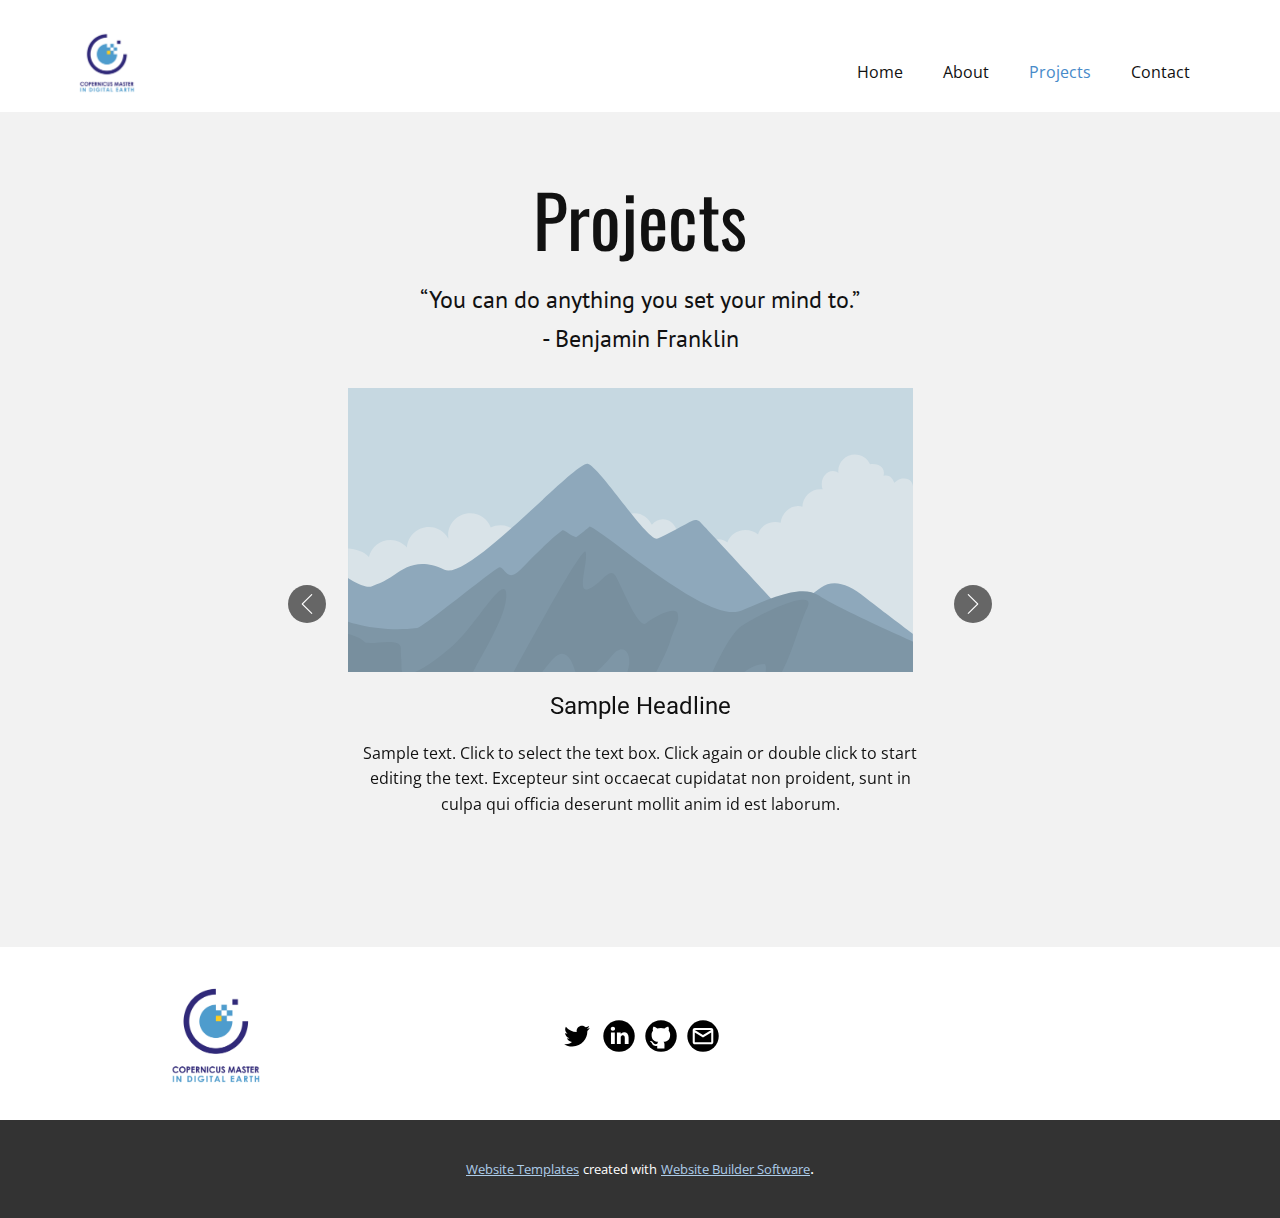
<file: Projects.html>
<!DOCTYPE html>
<html style="font-size: 16px;" lang="en">
  <head>
    <meta name="viewport" content="width=device-width, initial-scale=1.0">
    <meta charset="utf-8">
    <meta name="keywords" content="">
    <meta name="description" content="">
    <meta name="page_type" content="np-template-header-footer-from-plugin">
    <title>Projects</title>
    <link rel="stylesheet" href="nicepage.css" media="screen">
<link rel="stylesheet" href="Projects.css" media="screen">
    <script class="u-script" type="text/javascript" src="jquery.js" defer=""></script>
    <script class="u-script" type="text/javascript" src="nicepage.js" defer=""></script>
    <meta name="generator" content="Nicepage 4.2.0, nicepage.com">
    <link id="u-theme-google-font" rel="stylesheet" href="https://fonts.googleapis.com/css?family=Roboto:100,100i,300,300i,400,400i,500,500i,700,700i,900,900i|Open+Sans:300,300i,400,400i,600,600i,700,700i,800,800i">
    <link id="u-page-google-font" rel="stylesheet" href="https://fonts.googleapis.com/css?family=Oswald:200,300,400,500,600,700|PT+Sans:400,400i,700,700i">
    
    
    <script type="application/ld+json">{
		"@context": "http://schema.org",
		"@type": "Organization",
		"name": "e-Portfolio",
		"logo": "images/CMIDE-logoCMYK.jpg",
		"sameAs": [
				"https://twitter.com/Adken101",
				"https://www.linkedin.com/in/kennedy-adriko-345170124/",
				"mailto:kennedy.adriko@stud.sbg.ac.at"
		]
}</script>
    <meta name="theme-color" content="#478ac9">
    <meta name="twitter:site" content="@">
    <meta name="twitter:card" content="summary_large_image">
    <meta name="twitter:title" content="Projects">
    <meta name="twitter:description" content="e-Portfolio">
    <meta property="og:title" content="Projects">
    <meta property="og:description" content="">
    <meta property="og:type" content="website">
  </head>
  <body class="u-body"><header class="u-clearfix u-header u-white u-header" id="sec-3686"><div class="u-clearfix u-sheet u-sheet-1">
        <a href="https://nicepage.com" class="u-image u-logo u-image-1" data-image-width="1200" data-image-height="1295">
          <img src="images/CMIDE-logoCMYK.jpg" class="u-logo-image u-logo-image-1">
        </a>
        <nav class="u-menu u-menu-dropdown u-offcanvas u-menu-1">
          <div class="menu-collapse" style="font-size: 1rem; letter-spacing: 0px;">
            <a class="u-button-style u-custom-left-right-menu-spacing u-custom-padding-bottom u-custom-top-bottom-menu-spacing u-nav-link u-text-active-palette-1-base u-text-hover-palette-2-base" href="#">
              <svg viewBox="0 0 24 24"><use xmlns:xlink="http://www.w3.org/1999/xlink" xlink:href="#menu-hamburger"></use></svg>
              <svg version="1.1" xmlns="http://www.w3.org/2000/svg" xmlns:xlink="http://www.w3.org/1999/xlink"><defs><symbol id="menu-hamburger" viewBox="0 0 16 16" style="width: 16px; height: 16px;"><rect y="1" width="16" height="2"></rect><rect y="7" width="16" height="2"></rect><rect y="13" width="16" height="2"></rect>
</symbol>
</defs></svg>
            </a>
          </div>
          <div class="u-custom-menu u-nav-container">
            <ul class="u-nav u-unstyled u-nav-1"><li class="u-nav-item"><a class="u-button-style u-nav-link u-text-active-palette-1-base u-text-hover-palette-2-base" href="Home.html" style="padding: 10px 20px;">Home</a>
</li><li class="u-nav-item"><a class="u-button-style u-nav-link u-text-active-palette-1-base u-text-hover-palette-2-base" href="blog/blog.html#carousel_a993" data-page-id="192962861" style="padding: 10px 20px;">About</a>
</li><li class="u-nav-item"><a class="u-button-style u-nav-link u-text-active-palette-1-base u-text-hover-palette-2-base" href="blog/blog.html#sec-6147" data-page-id="192962861" style="padding: 10px 20px;">Projects</a>
</li><li class="u-nav-item"><a class="u-button-style u-nav-link u-text-active-palette-1-base u-text-hover-palette-2-base" href="blog/blog.html#carousel-bd35" data-page-id="192962861" style="padding: 10px 20px;">Contact</a>
</li></ul>
          </div>
          <div class="u-custom-menu u-nav-container-collapse">
            <div class="u-black u-container-style u-inner-container-layout u-opacity u-opacity-95 u-sidenav">
              <div class="u-inner-container-layout u-sidenav-overflow">
                <div class="u-menu-close"></div>
                <ul class="u-align-center u-nav u-popupmenu-items u-unstyled u-nav-2"><li class="u-nav-item"><a class="u-button-style u-nav-link" href="Home.html" style="padding: 10px 20px;">Home</a>
</li><li class="u-nav-item"><a class="u-button-style u-nav-link" href="blog/blog.html#carousel_a993" data-page-id="192962861" style="padding: 10px 20px;">About</a>
</li><li class="u-nav-item"><a class="u-button-style u-nav-link" href="blog/blog.html#sec-6147" data-page-id="192962861" style="padding: 10px 20px;">Projects</a>
</li><li class="u-nav-item"><a class="u-button-style u-nav-link" href="blog/blog.html#carousel-bd35" data-page-id="192962861" style="padding: 10px 20px;">Contact</a>
</li></ul>
              </div>
            </div>
            <div class="u-black u-menu-overlay u-opacity u-opacity-70"></div>
          </div>
        </nav>
      </div></header>
    <section class="u-align-center u-clearfix u-grey-5 u-section-1" id="sec-7880">
      <div class="u-clearfix u-sheet u-sheet-1">
        <h1 class="u-text u-text-1">Projects</h1>
        <p class="u-custom-font u-font-pt-sans u-text u-text-2">“You can do anything you set your mind to.” <br>- Benjamin Franklin
        </p>
        <div id="carousel-bd35" data-interval="5000" data-u-ride="carousel" class="u-carousel u-expanded-width-xs u-slider u-slider-1">
          <ol class="u-absolute-hcenter u-carousel-indicators u-hidden u-carousel-indicators-1">
            <li data-u-target="#carousel-bd35" class="u-active u-grey-30" data-u-slide-to="0"></li>
            <li data-u-target="#carousel-bd35" class="u-grey-30" data-u-slide-to="1"></li>
          </ol>
          <div class="u-carousel-inner" role="listbox">
            <div class="u-active u-align-center u-carousel-item u-container-style u-slide">
              <div class="u-container-layout u-valign-top u-container-layout-1">
                <img alt="" class="u-image u-image-default u-image-1" data-image-width="1280" data-image-height="716" src="images/1.svg">
                <h4 class="u-text u-text-default u-text-3">Sample Headline</h4>
                <p class="u-text u-text-4">Sample text. Click to select the text box. Click again or double click to start editing the text.&nbsp;Excepteur sint occaecat cupidatat non proident, sunt in culpa qui officia deserunt mollit anim id est laborum.</p>
              </div>
            </div>
            <div class="u-align-center u-carousel-item u-container-style u-slide">
              <div class="u-container-layout u-valign-top u-container-layout-2">
                <img alt="" class="u-expanded-width-lg u-expanded-width-md u-expanded-width-sm u-expanded-width-xl u-image u-image-default u-image-2" data-image-width="1280" data-image-height="716" src="images/1.svg">
                <h4 class="u-text u-text-default u-text-5">Sample Headline</h4>
                <p class="u-text u-text-6">Sample text. Click to select the text box. Click again or double click to start editing the text.&nbsp;Excepteur sint occaecat cupidatat non proident, sunt in culpa qui officia deserunt mollit anim id est laborum.</p>
              </div>
            </div>
          </div>
          <a class="u-absolute-vcenter u-carousel-control u-carousel-control-prev u-grey-60 u-icon-circle u-spacing-9 u-carousel-control-1" href="#carousel-bd35" role="button" data-u-slide="prev">
            <span aria-hidden="true">
              <svg viewBox="0 0 477.175 477.175"><path d="M145.188,238.575l215.5-215.5c5.3-5.3,5.3-13.8,0-19.1s-13.8-5.3-19.1,0l-225.1,225.1c-5.3,5.3-5.3,13.8,0,19.1l225.1,225
                    c2.6,2.6,6.1,4,9.5,4s6.9-1.3,9.5-4c5.3-5.3,5.3-13.8,0-19.1L145.188,238.575z"></path></svg>
            </span>
            <span class="sr-only">+Previous</span>
          </a>
          <a class="u-absolute-vcenter u-carousel-control u-carousel-control-next u-grey-60 u-icon-circle u-spacing-9 u-carousel-control-2" href="#carousel-bd35" role="button" data-u-slide="next">
            <span aria-hidden="true">
              <svg viewBox="0 0 477.175 477.175"><path d="M360.731,229.075l-225.1-225.1c-5.3-5.3-13.8-5.3-19.1,0s-5.3,13.8,0,19.1l215.5,215.5l-215.5,215.5
                    c-5.3,5.3-5.3,13.8,0,19.1c2.6,2.6,6.1,4,9.5,4c3.4,0,6.9-1.3,9.5-4l225.1-225.1C365.931,242.875,365.931,234.275,360.731,229.075z"></path></svg>
            </span>
            <span class="sr-only">+Next</span>
          </a>
        </div>
      </div>
    </section>
    
    
    <footer class="u-align-center-md u-align-center-sm u-align-center-xs u-clearfix u-footer u-white" id="sec-203c"><div class="u-clearfix u-sheet u-sheet-1">
        <a href="https://www.master-cde.eu/" class="u-image u-logo u-image-1" data-image-width="1200" data-image-height="1295" title="Copernicus Master" target="_blank">
          <img src="images/CMIDE-logoCMYK.jpg" class="u-logo-image u-logo-image-1">
        </a>
        <div class="u-social-icons u-spacing-10 u-social-icons-1">
          <a class="u-social-url" target="_blank" href="https://twitter.com/Adken101" title="Twitter"><span class="u-icon u-icon-circle u-social-icon u-social-twitter u-text-black u-icon-1"><svg class="u-svg-link" preserveAspectRatio="xMidYMin slice" viewBox="0 0 112 112" style=""><use xmlns:xlink="http://www.w3.org/1999/xlink" xlink:href="#svg-0781"></use></svg><svg x="0px" y="0px" viewBox="0 0 112 112" id="svg-0781" class="u-svg-content"><path d="M92.2,38.2c0,0.8,0,1.6,0,2.3c0,24.3-18.6,52.4-52.6,52.4c-10.6,0.1-20.2-2.9-28.5-8.2 c1.4,0.2,2.9,0.2,4.4,0.2c8.7,0,16.7-2.9,23-7.9c-8.1-0.2-14.9-5.5-17.3-12.8c1.1,0.2,2.4,0.2,3.4,0.2c1.6,0,3.3-0.2,4.8-0.7 c-8.4-1.6-14.9-9.2-14.9-18c0-0.2,0-0.2,0-0.2c2.5,1.4,5.4,2.2,8.4,2.3c-5-3.3-8.3-8.9-8.3-15.4c0-3.4,1-6.5,2.5-9.2 c9.1,11.1,22.7,18.5,38,19.2c-0.2-1.4-0.4-2.8-0.4-4.3c0.1-10,8.3-18.2,18.5-18.2c5.4,0,10.1,2.2,13.5,5.7c4.3-0.8,8.1-2.3,11.7-4.5 c-1.4,4.3-4.3,7.9-8.1,10.1c3.7-0.4,7.3-1.4,10.6-2.9C98.9,32.3,95.7,35.5,92.2,38.2z"></path></svg></span>
          </a>
          <a class="u-social-url" target="_blank" data-type="LinkedIn" title="LinkedIn" href="https://www.linkedin.com/in/kennedy-adriko-345170124/"><span class="u-icon u-social-icon u-social-linkedin u-text-black u-icon-2"><svg class="u-svg-link" preserveAspectRatio="xMidYMin slice" viewBox="0 0 112 112" style=""><use xmlns:xlink="http://www.w3.org/1999/xlink" xlink:href="#svg-fa84"></use></svg><svg class="u-svg-content" viewBox="0 0 112 112" x="0" y="0" id="svg-fa84"><circle fill="currentColor" cx="56.1" cy="56.1" r="55"></circle><path fill="#FFFFFF" d="M41.3,83.7H27.9V43.4h13.4V83.7z M34.6,37.9L34.6,37.9c-4.6,0-7.5-3.1-7.5-7c0-4,3-7,7.6-7s7.4,3,7.5,7
            C42.2,34.8,39.2,37.9,34.6,37.9z M89.6,83.7H76.2V62.2c0-5.4-1.9-9.1-6.8-9.1c-3.7,0-5.9,2.5-6.9,4.9c-0.4,0.9-0.4,2.1-0.4,3.3v22.5
            H48.7c0,0,0.2-36.5,0-40.3h13.4v5.7c1.8-2.7,5-6.7,12.1-6.7c8.8,0,15.4,5.8,15.4,18.1V83.7z"></path></svg></span>
          </a>
          <a class="u-social-url" target="_blank" data-type="Github" title="Github" href=""><span class="u-icon u-social-github u-social-icon u-text-black u-icon-3"><svg class="u-svg-link" preserveAspectRatio="xMidYMin slice" viewBox="0 0 112 112" style=""><use xmlns:xlink="http://www.w3.org/1999/xlink" xlink:href="#svg-5790"></use></svg><svg class="u-svg-content" viewBox="0 0 112 112" x="0" y="0" id="svg-5790"><circle fill="currentColor" cx="56.1" cy="56.1" r="55"></circle><path fill="#FFFFFF" d="M88,51.3c0-5.5-1.9-10.2-5.3-13.7c0.6-1.3,2.3-6.5-0.5-13.5c0,0-4.2-1.4-14,5.3c-4.1-1.1-8.4-1.7-12.7-1.8
	c-4.3,0-8.7,0.6-12.7,1.8c-9.7-6.6-14-5.3-14-5.3c-2.8,7-1,12.2-0.5,13.5C25,41.2,23,45.7,23,51.3c0,19.6,11.9,23.9,23.3,25.2
	c-1.5,1.3-2.8,3.5-3.2,6.8c-3,1.3-10.2,3.6-14.9-4.3c0,0-2.7-4.9-7.8-5.3c0,0-5-0.1-0.4,3.1c0,0,3.3,1.6,5.6,7.5c0,0,3,9.1,17.2,6
	c0,4.3,0.1,8.3,0.1,9.5h25.2c0-1.7,0.1-7.2,0.1-14c0-4.7-1.7-7.9-3.4-9.4C76,75.2,88,70.9,88,51.3z"></path></svg></span>
          </a>
          <a class="u-social-url" target="_blank" data-type="Email" title="Email" href="mailto:kennedy.adriko@stud.sbg.ac.at"><span class="u-icon u-social-email u-social-icon u-text-black u-icon-4"><svg class="u-svg-link" preserveAspectRatio="xMidYMin slice" viewBox="0 0 112 112" style=""><use xmlns:xlink="http://www.w3.org/1999/xlink" xlink:href="#svg-3715"></use></svg><svg class="u-svg-content" viewBox="0 0 112 112" x="0" y="0" id="svg-3715"><circle fill="currentColor" cx="56.1" cy="56.1" r="55"></circle><path id="path3864" fill="#FFFFFF" d="M27.2,28h57.6c4,0,7.2,3.2,7.2,7.2l0,0v42.7c0,3.9-3.2,7.2-7.2,7.2l0,0H27.2
	c-4,0-7.2-3.2-7.2-7.2V35.2C20,31.1,23.2,28,27.2,28 M56,52.9l28.8-17.8H27.2L56,52.9 M27.2,77.7h57.6V43.5L56,61.3L27.2,43.5V77.7z
	"></path></svg></span>
          </a>
        </div>
      </div></footer>
    <section class="u-backlink u-clearfix u-grey-80">
      <a class="u-link" href="https://nicepage.com/website-templates" target="_blank">
        <span>Website Templates</span>
      </a>
      <p class="u-text">
        <span>created with</span>
      </p>
      <a class="u-link" href="" target="_blank">
        <span>Website Builder Software</span>
      </a>. 
    </section>
  </body>
</html>
</file>
